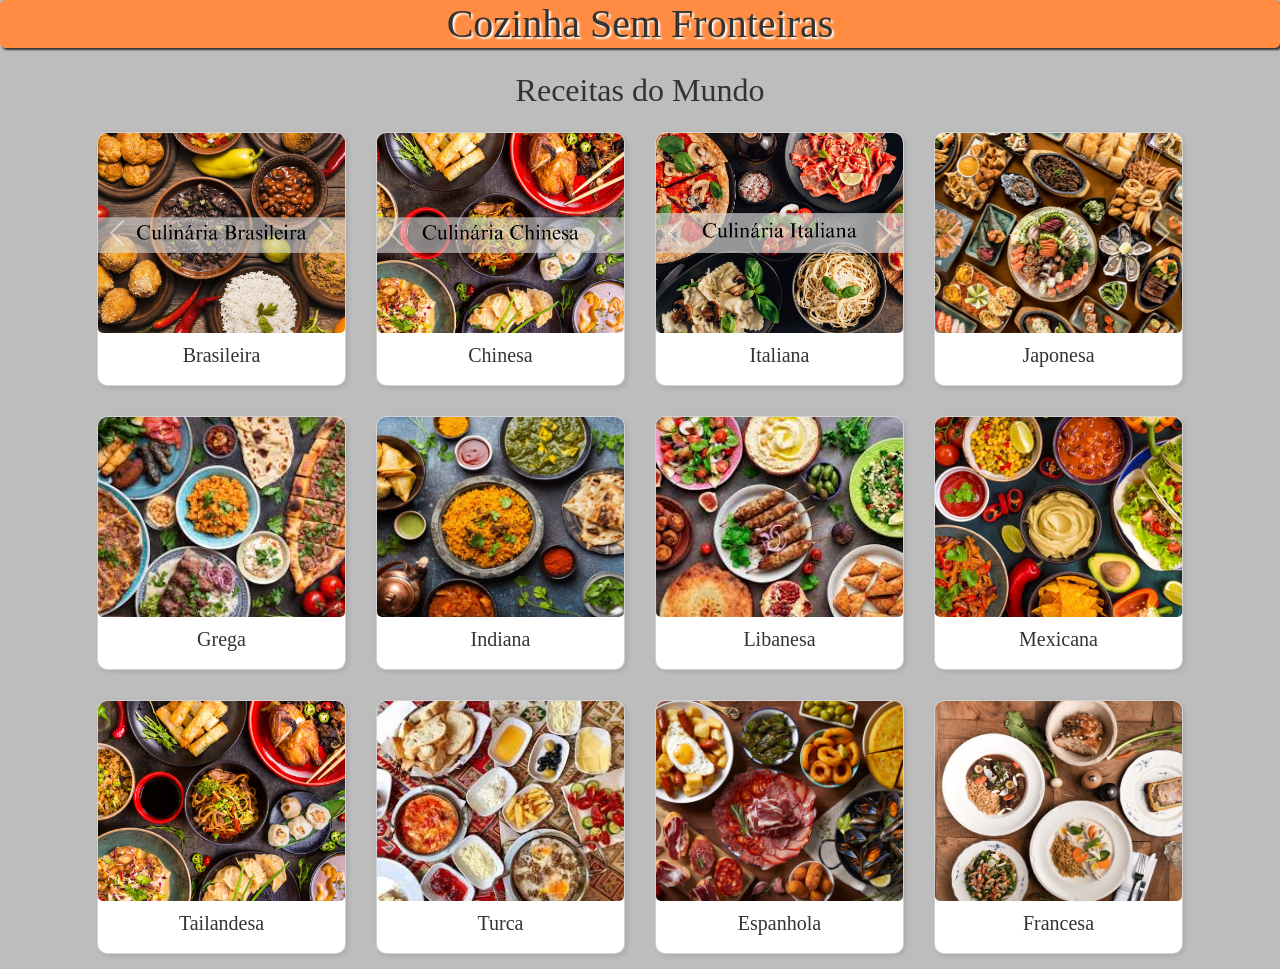
<file: index.html>
<!DOCTYPE html>
<html lang="Pt-BR">
<head>
    <meta charset="UTF-8">
    <meta name="viewport" content="width=device-width, initial-scale=1.0">
    <title>Cozinha Sem Fronteiras</title>
    <link href="https://cdn.jsdelivr.net/npm/bootstrap@5.3.3/dist/css/bootstrap.min.css" rel="stylesheet" integrity="sha384-QWTKZyjpPEjISv5WaRU9OFeRpok6YctnYmDr5pNlyT2bRjXh0JMhjY6hW+ALEwIH" crossorigin="anonymous">
    <script src="https://cdn.jsdelivr.net/npm/bootstrap@5.3.3/dist/js/bootstrap.bundle.min.js" integrity="sha384-YvpcrYf0tY3lHB60NNkmXc5s9fDVZLESaAA55NDzOxhy9GkcIdslK1eN7N6jIeHz" crossorigin="anonymous"></script>
    <link rel="stylesheet" href="style.css">   

</head>
<main>
    <header>
        <div class="titulo_principal">
            <h1>Cozinha Sem Fronteiras</h1>
        </div>
        <div class="subtitulo_principal">
            <h2>Receitas do Mundo</h2>
        </div>
    </header>
    <body>
        <div class="container">
            <div class="row">
                <div class="col-md-3">
                    <div class="card">
                        <div id="carouselBrasil" class="carousel slide" data-bs-ride="carousel">
                            <div class="carousel-inner">
                                <div class="carousel-item active">
                                    <a href="receitas/brasileira.html">
                                        <img src="images/c-brasileira.png" class="d-block w-100 card-img" alt="Brasileira">
                                    </a>
                                </div>
                                <div class="carousel-item">
                                    <a href="receitas/receitas_em_si/acaraje.html">
                                        <img src="images/acaraje.jpg" class="d-block w-100 card-img" alt="Acarajé">
                                    </a>
                                </div>
                                <div class="carousel-item">
                                    <a href="receitas/receitas_em_si/baiao.html">
                                        <img src="images/baiao.jpg" class="d-block w-100 card-img" alt="Baião">
                                    </a>
                                </div>
                                <div class="carousel-item">
                                    <a href="receitas/receitas_em_si/carreteiro.html">
                                        <img src="images/carreteiro.jpg" class="d-block w-100 card-img" alt="Carreteiro">
                                    </a>
                                </div>
                                <div class="carousel-item">
                                    <a href="receitas/receitas_em_si/moqueca.html">
                                        <img src="images/moqueca.jpg" class="d-block w-100 card-img" alt="Moqueca">
                                    </a>
                                </div>
                                <div class="carousel-item">
                                    <a href="receitas/receitas_em_si/tacaca.html">
                                        <img src="images/tacaca.jpg" class="d-block w-100 card-img" alt="Tacaca">
                                    </a>
                                </div>
                            </div>
                            <button class="carousel-control-prev" type="button" data-bs-target="#carouselBrasil" data-bs-slide="prev">
                                <span class="carousel-control-prev-icon" aria-hidden="true"></span>
                                <span class="visually-hidden">Previous</span>
                            </button>
                            <button class="carousel-control-next" type="button" data-bs-target="#carouselBrasil" data-bs-slide="next">
                                <span class="carousel-control-next-icon" aria-hidden="true"></span>
                                <span class="visually-hidden">Next</span>
                            </button>
                        </div>
                        <div class="card-body">
                            <h5 class="card-title">Brasileira</h5>
                        </div>
                    </div>
                <script>
                    document.addEventListener('DOMContentLoaded', function() {
                        const carouselBrasil = document.getElementById('carouselBrasil');
                        const cardTitle = carouselBrasil.closest('.card').querySelector('.card-title');

                        carouselBrasil.addEventListener('slide.bs.carousel', function(event) {
                            const activeItem = event.relatedTarget;
                            const imgAlt = activeItem.querySelector('img').alt;
                            cardTitle.textContent = imgAlt;
                        });
                    });
                </script>
            </div>
                <div class="col-md-3">
                    <div class="card">
                        <div id="carouselChina" class="carousel slide" data-bs-ride="carousel">
                            <div class="carousel-inner">
                                <div class="carousel-item active">
                                    <a href="receitas/chinesa.html">
                                        <img src="images/c-chinesa.png" class="d-block w-100 card-img" alt="Chinesa">
                                    </a>
                                </div>
                                <div class="carousel-item">
                                    <a href="receitas/receitas_em_si/dumplings.html">
                                        <img src="images/Dumplings.jpeg" class="d-block w-100 card-img" alt="Dumplings">
                                    </a>
                                </div>
                                <div class="carousel-item">
                                    <a href="receitas/receitas_em_si/peking-duck.html">
                                        <img src="images/PatoDePequim.jpeg" class="d-block w-100 card-img" alt="Pato de Pequim">
                                    </a>
                                </div>
                                <div class="carousel-item">
                                    <a href="receitas/receitas_em_si/kung-pao-chicken.html">
                                        <img src="images/FrangoKungPao.jpeg" class="d-block w-100 card-img" alt="Frango Kung Pao">
                                    </a>
                                </div>
                                <div class="carousel-item">
                                    <a href="receitas/receitas_em_si/sweet-and-sour-pork.html">
                                        <img src="images/PorcoAgridoce.jpeg" class="d-block w-100 card-img" alt="Porco Agridoce">
                                    </a>
                                </div>
                                <div class="carousel-item">
                                    <a href="receitas/receitas_em_si/mapo-tofu.html">
                                        <img src="images/MapoTofu.jpg" class="d-block w-100 card-img" alt="Mapo Tofu">
                                    </a>
                                </div>
                            </div>
                            <button class="carousel-control-prev" type="button" data-bs-target="#carouselChina" data-bs-slide="prev">
                                <span class="carousel-control-prev-icon" aria-hidden="true"></span>
                                <span class="visually-hidden">Previous</span>
                            </button>
                            <button class="carousel-control-next" type="button" data-bs-target="#carouselChina" data-bs-slide="next">
                                <span class="carousel-control-next-icon" aria-hidden="true"></span>
                                <span class="visually-hidden">Next</span>
                            </button>
                        </div>
                        <div class="card-body">
                            <h5 class="card-title">Chinesa</h5>
                        </div>
                    </div>
                    <script>
                        document.addEventListener('DOMContentLoaded', function() {
                            const carouselChina = document.getElementById('carouselChina');
                            const cardTitle = carouselChina.closest('.card').querySelector('.card-title');

                            carouselChina.addEventListener('slide.bs.carousel', function(event) {
                                const activeItem = event.relatedTarget;
                                const imgAlt = activeItem.querySelector('img').alt;
                                cardTitle.textContent = imgAlt;
                            });
                        });
                    </script>
                </div>
                <div class="col-md-3">
                    <div class="card">
                        <div id="carouselItalia" class="carousel slide" data-bs-ride="carousel">
                            <div class="carousel-inner">
                                <div class="carousel-item active">
                                    <a href="receitas/brasileira.html">
                                        <img src="images/c-italiana.png" class="d-block w-100 card-img" alt="Italiana">
                                    </a>
                                </div>
                                <div class="carousel-item">
                                    <a href="receitas/receitas_em_si/tiramisu.html">
                                        <img src="images/tiramisu.jpg" class="d-block w-100 card-img" alt="Tiramisu">
                                    </a>
                                </div>
                                <div class="carousel-item">
                                    <a href="receitas/receitas_em_si/spaghetti-alla-carbonara.html">
                                        <img src="images/spaghetti-alla-carbonara.jpg" class="d-block w-100 card-img" alt="Espaguete à Carbonara">
                                    </a>
                                </div>
                                <div class="carousel-item">
                                    <a href="receitas/receitas_em_si/pizza-margherita.html">
                                        <img src="images/pizza-margherita.jpg" class="d-block w-100 card-img" alt="Pizza Marguerita">
                                    </a>
                                </div>
                                <div class="carousel-item">
                                    <a href="receitas/receitas_em_si/lasagna-alla-bolognese.html">
                                        <img src="images/lasagna-alla-bolognese.jpg" class="d-block w-100 card-img" alt="Lasanha Milanesa">
                                    </a>
                                </div>
                                <div class="carousel-item">
                                    <a href="receitas/receitas_em_si/risotto-alla-milanese.html">
                                        <img src="images/risotto-alla-milanese.jpg" class="d-block w-100 card-img" alt="Risoto à Milanesa">
                                    </a>
                                </div>
                            </div>
                            <button class="carousel-control-prev" type="button" data-bs-target="#carouselItalia" data-bs-slide="prev">
                                <span class="carousel-control-prev-icon" aria-hidden="true"></span>
                                <span class="visually-hidden">Previous</span>
                            </button>
                            <button class="carousel-control-next" type="button" data-bs-target="#carouselItalia" data-bs-slide="next">
                                <span class="carousel-control-next-icon" aria-hidden="true"></span>
                                <span class="visually-hidden">Next</span>
                            </button>
                        </div>
                        <div class="card-body">
                            <h5 class="card-title">Italiana</h5>
                        </div>
                    </div>
                    <script>
                        document.addEventListener('DOMContentLoaded', function() {
                            const carouselBrasil = document.getElementById('carouselItalia');
                            const cardTitle = carouselBrasil.closest('.card').querySelector('.card-title');
    
                            carouselBrasil.addEventListener('slide.bs.carousel', function(event) {
                                const activeItem = event.relatedTarget;
                                const imgAlt = activeItem.querySelector('img').alt;
                                cardTitle.textContent = imgAlt;
                            });
                        });
                    </script>
                </div>
                <div class="col-md-3">
                    <div class="card">
                        <div id="carouselJapao" class="carousel slide" data-bs-ride="carousel">
                            <div class="carousel-inner">
                                <div class="carousel-item active">
                                    <a href="receitas/japonesa.html">
                                        <img src="images/c-japonesa.jpg" class="d-block w-100 card-img" alt="Japonesa">
                                    </a>
                                </div>
                                <div class="carousel-item">
                                    <a href="receitas/receitas_em_si/takoyaki.html">
                                        <img src="images/Takoyaki.jpeg" class="d-block w-100 card-img" alt="Takoyaki">
                                    </a>
                                </div>
                                <div class="carousel-item">
                                    <a href="receitas/receitas_em_si/okonomiyaki.html">
                                        <img src="images/Okonomiyaki.jpg" class="d-block w-100 card-img" alt="Okonomiyaki">
                                    </a>
                                </div>
                                <div class="carousel-item">
                                    <a href="receitas/receitas_em_si/tonkatsu.html">
                                        <img src="images/Tonkatsu.jpg" class="d-block w-100 card-img" alt="Tonkatsu">
                                    </a>
                                </div>
                                <div class="carousel-item">
                                    <a href="receitas/receitas_em_si/gyoza.html">
                                        <img src="images/Gyoza.jpeg" class="d-block w-100 card-img" alt="Gyoza">
                                    </a>
                                </div>
                                <div class="carousel-item">
                                    <a href="receitas/receitas_em_si/unagi.html">
                                        <img src="images/Unagi.jpg" class="d-block w-100 card-img" alt="Unagi">
                                    </a>
                                </div>
                            </div>
                            <button class="carousel-control-prev" type="button" data-bs-target="#carouselJapao" data-bs-slide="prev">
                                <span class="carousel-control-prev-icon" aria-hidden="true"></span>
                                <span class="visually-hidden">Previous</span>
                            </button>
                            <button class="carousel-control-next" type="button" data-bs-target="#carouselJapao" data-bs-slide="next">
                                <span class="carousel-control-next-icon" aria-hidden="true"></span>
                                <span class="visually-hidden">Next</span>
                            </button>
                        </div>
                        <div class="card-body">
                            <h5 class="card-title">Japonesa</h5>
                        </div>
                    </div>
                    <script>
                        document.addEventListener('DOMContentLoaded', function() {
                            const carouselJapao = document.getElementById('carouselJapao');
                            const cardTitle = carouselJapao.closest('.card').querySelector('.card-title');

                            carouselJapao.addEventListener('slide.bs.carousel', function(event) {
                                const activeItem = event.relatedTarget;
                                const imgAlt = activeItem.querySelector('img').alt;
                                cardTitle.textContent = imgAlt;
                            });
                        });
                    </script>
                </div>
                <div class="col-md-3">
                    <div class="card">
                        <img src="images/c-grecia.jpeg" class="card-img-top card-img" alt="...">
                        <div class="card-body">
                            <h5 class="card-title">Grega</h5>
                        </div>
                    </div>
                </div>
                <div class="col-md-3">
                    <div class="card">
                        <img src="images/c-india.jpeg" class="card-img-top card-img" alt="...">
                        <div class="card-body">
                            <h5 class="card-title">Indiana</h5>
                        </div>
                    </div>
                </div>
                <div class="col-md-3">
                    <div class="card">
                        <img src="images/c-libano.jpeg" class="card-img-top card-img" alt="...">
                        <div class="card-body">
                            <h5 class="card-title">Libanesa</h5>
                        </div>
                    </div>
                </div>
                <div class="col-md-3">
                    <div class="card">
                        <img src="images/c-mexico.jpg" class="card-img-top card-img" alt="...">
                        <div class="card-body">
                            <h5 class="card-title">Mexicana</h5>
                        </div>
                    </div>
                </div>
                <div class="col-md-3">
                    <div class="card">
                        <img src="images/c-tailandia.jpg" class="card-img-top card-img" alt="...">
                        <div class="card-body">
                            <h5 class="card-title">Tailandesa</h5>
                        </div>
                    </div>
                </div>
                <div class="col-md-3">
                    <div class="card">
                        <img src="images/c-turquia.jpeg" class="card-img-top card-img" alt="...">
                        <div class="card-body">
                            <h5 class="card-title">Turca</h5>
                        </div>
                    </div>
                </div>
                <div class="col-md-3">
                    <div class="card">
                        <img src="images/c-espanha.jpg" class="card-img-top card-img" alt="...">
                        <div class="card-body">
                            <h5 class="card-title">Espanhola</h5>
                        </div>
                    </div>
                </div>
                <div class="col-md-3">
                    <div class="card">
                        <img src="images/c-franca.jpg" class="card-img-top card-img" alt="...">
                        <div class="card-body">
                            <h5 class="card-title">Francesa</h5>
                        </div>
                    </div>
                </div>
            </div>
        </div>
        <script src="scripts.js"></script>
    </body>
</main>
</html>
</file>
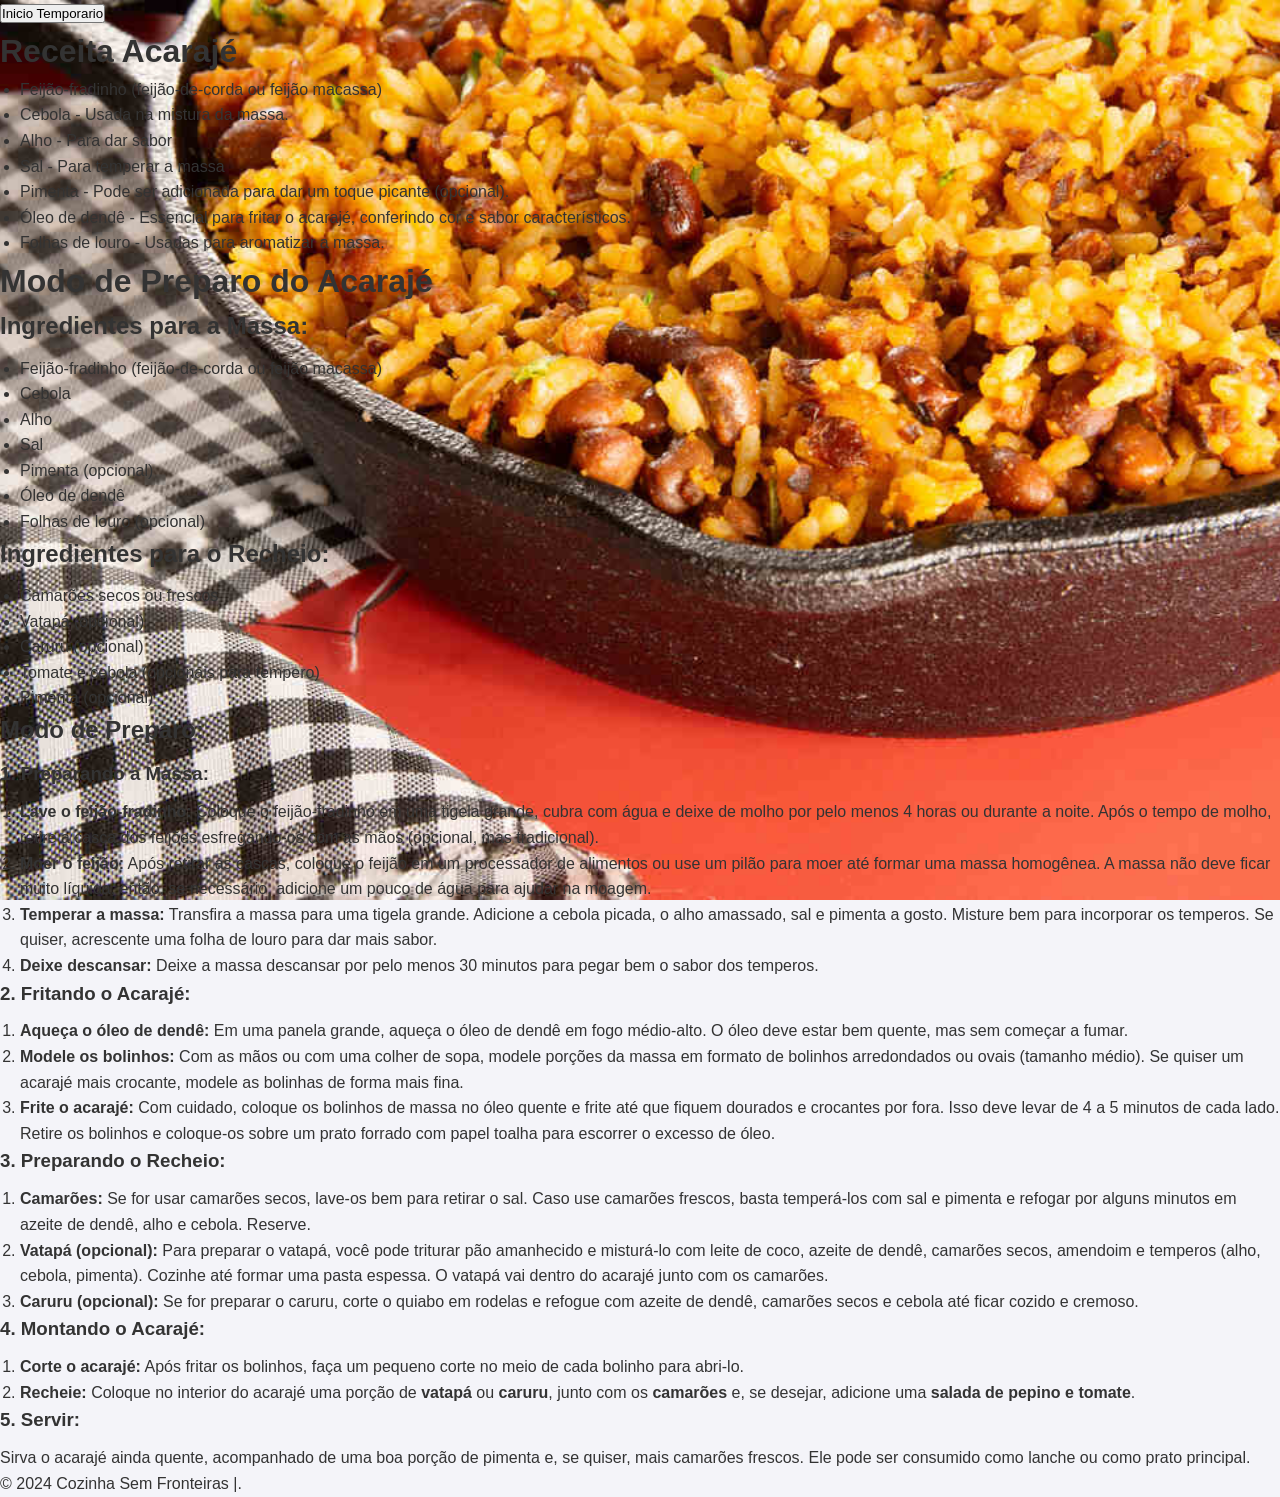
<file: receitas/receitas_em_si/acaraje.html>
<!DOCTYPE html>
<html lang="pt_BR">
<head>
    <meta charset="UTF-8">
    <meta name="viewport" content="width=device-width, initial-scale=1.0">
    <link rel="stylesheet" href="style2.css">
    <title>Receita Acarajé</title>
</head>
<body>
    <a href="/projeto-final-front-end/index.html">
    <button>Inicio Temporario</button></a>
    <h1>Receita Acarajé</h1>
    <ul>
        <li>Feijão-fradinho (feijão-de-corda ou feijão macassa)</li>
        <li>Cebola - Usada na mistura da massa.</li>
        <li>Alho - Para dar sabor</li>
        <li>Sal - Para temperar a massa</li>
        <li>Pimenta - Pode ser adicionada para dar um toque picante (opcional).</li>
        <li>Óleo de dendê - Essencial para fritar o acarajé, conferindo cor e sabor característicos.</li>
        <li>Folhas de louro - Usadas para aromatizar a massa.</li>
    </ul>
    <h1>Modo de Preparo do Acarajé</h1>

    <h2>Ingredientes para a Massa:</h2>
    <ul>
        <li>Feijão-fradinho (feijão-de-corda ou feijão macassa)</li>
        <li>Cebola</li>
        <li>Alho</li>
        <li>Sal</li>
        <li>Pimenta (opcional)</li>
        <li>Óleo de dendê</li>
        <li>Folhas de louro (opcional)</li>
    </ul>

    <h2>Ingredientes para o Recheio:</h2>
    <ul>
        <li>Camarões secos ou frescos</li>
        <li>Vatapá (opcional)</li>
        <li>Caruru (opcional)</li>
        <li>Tomate e cebola (opcionais para tempero)</li>
        <li>Pimenta (opcional)</li>
    </ul>

    <h2>Modo de Preparo:</h2>

    <h3>1. Preparando a Massa:</h3>
    <ol>
        <li><strong>Lave o feijão-fradinho:</strong> Coloque o feijão-fradinho em uma tigela grande, cubra com água e deixe de molho por pelo menos 4 horas ou durante a noite. Após o tempo de molho, retire a casca dos feijões esfregando-os com as mãos (opcional, mas tradicional).</li>
        <li><strong>Moer o feijão:</strong> Após retirar as cascas, coloque o feijão em um processador de alimentos ou use um pilão para moer até formar uma massa homogênea. A massa não deve ficar muito líquida, então, se necessário, adicione um pouco de água para ajudar na moagem.</li>
        <li><strong>Temperar a massa:</strong> Transfira a massa para uma tigela grande. Adicione a cebola picada, o alho amassado, sal e pimenta a gosto. Misture bem para incorporar os temperos. Se quiser, acrescente uma folha de louro para dar mais sabor.</li>
        <li><strong>Deixe descansar:</strong> Deixe a massa descansar por pelo menos 30 minutos para pegar bem o sabor dos temperos.</li>
    </ol>

    <h3>2. Fritando o Acarajé:</h3>
    <ol>
        <li><strong>Aqueça o óleo de dendê:</strong> Em uma panela grande, aqueça o óleo de dendê em fogo médio-alto. O óleo deve estar bem quente, mas sem começar a fumar.</li>
        <li><strong>Modele os bolinhos:</strong> Com as mãos ou com uma colher de sopa, modele porções da massa em formato de bolinhos arredondados ou ovais (tamanho médio). Se quiser um acarajé mais crocante, modele as bolinhas de forma mais fina.</li>
        <li><strong>Frite o acarajé:</strong> Com cuidado, coloque os bolinhos de massa no óleo quente e frite até que fiquem dourados e crocantes por fora. Isso deve levar de 4 a 5 minutos de cada lado. Retire os bolinhos e coloque-os sobre um prato forrado com papel toalha para escorrer o excesso de óleo.</li>
    </ol>

    <h3>3. Preparando o Recheio:</h3>
    <ol>
        <li><strong>Camarões:</strong> Se for usar camarões secos, lave-os bem para retirar o sal. Caso use camarões frescos, basta temperá-los com sal e pimenta e refogar por alguns minutos em azeite de dendê, alho e cebola. Reserve.</li>
        <li><strong>Vatapá (opcional):</strong> Para preparar o vatapá, você pode triturar pão amanhecido e misturá-lo com leite de coco, azeite de dendê, camarões secos, amendoim e temperos (alho, cebola, pimenta). Cozinhe até formar uma pasta espessa. O vatapá vai dentro do acarajé junto com os camarões.</li>
        <li><strong>Caruru (opcional):</strong> Se for preparar o caruru, corte o quiabo em rodelas e refogue com azeite de dendê, camarões secos e cebola até ficar cozido e cremoso.</li>
    </ol>

    <h3>4. Montando o Acarajé:</h3>
    <ol>
        <li><strong>Corte o acarajé:</strong> Após fritar os bolinhos, faça um pequeno corte no meio de cada bolinho para abri-lo.</li>
        <li><strong>Recheie:</strong> Coloque no interior do acarajé uma porção de <strong>vatapá</strong> ou <strong>caruru</strong>, junto com os <strong>camarões</strong> e, se desejar, adicione uma <strong>salada de pepino e tomate</strong>.</li>
    </ol>

    <h3>5. Servir:</h3>
    <p>Sirva o acarajé ainda quente, acompanhado de uma boa porção de pimenta e, se quiser, mais camarões frescos. Ele pode ser consumido como lanche ou como prato principal.</p>

    <footer>
        <p>&copy; 2024 Cozinha Sem Fronteiras |.</p>
    </footer>
</body>
</html>
</file>
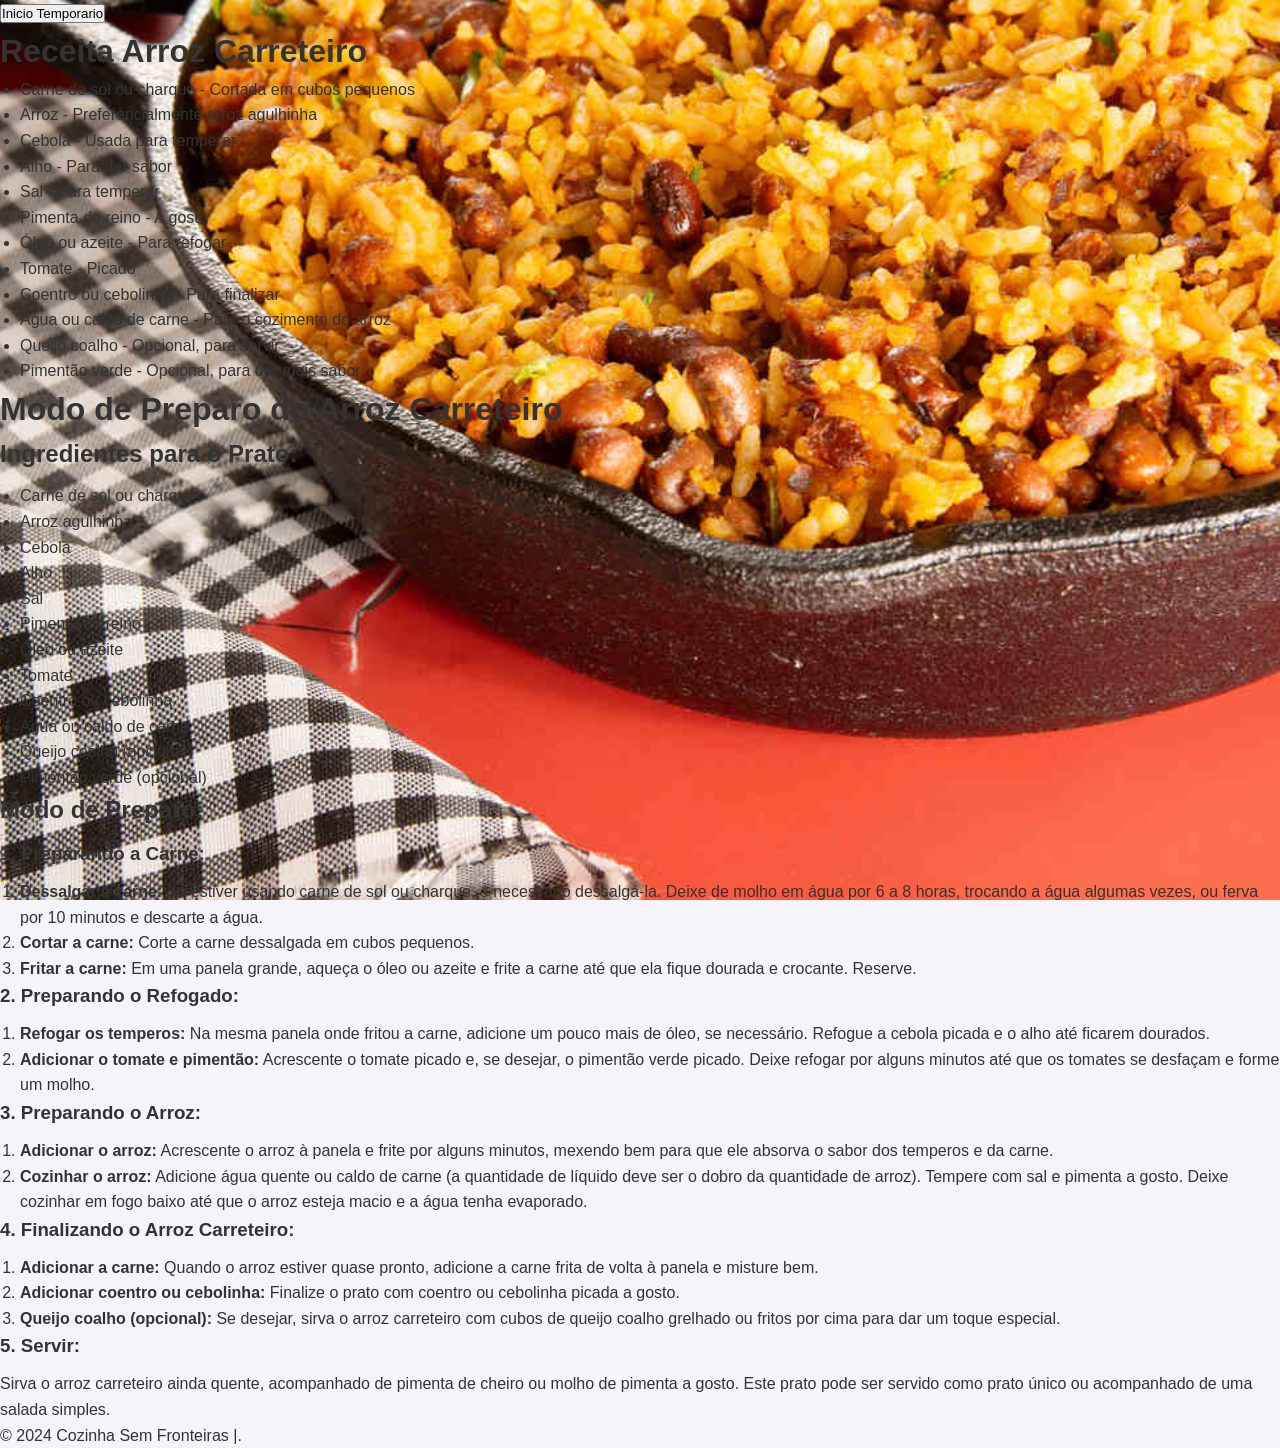
<file: receitas/receitas_em_si/carreteiro.html>
<!DOCTYPE html>
<html lang="pt_BR">
<head>
    <meta charset="UTF-8">
    <meta name="viewport" content="width=device-width, initial-scale=1.0">
    <link rel="stylesheet" href="style2.css">
    <title>Receita Arroz Carreteiro</title>
</head>
<body>
    <a href="/projeto-final-front-end/index.html">
        <button>Inicio Temporario</button></a>
    <h1>Receita Arroz Carreteiro</h1>
<ul>
    <li>Carne de sol ou charque - Cortada em cubos pequenos</li>
    <li>Arroz - Preferencialmente arroz agulhinha</li>
    <li>Cebola - Usada para temperar</li>
    <li>Alho - Para dar sabor</li>
    <li>Sal - Para temperar</li>
    <li>Pimenta do reino - A gosto</li>
    <li>Óleo ou azeite - Para refogar</li>
    <li>Tomate - Picado</li>
    <li>Coentro ou cebolinha - Para finalizar</li>
    <li>Água ou caldo de carne - Para o cozimento do arroz</li>
    <li>Queijo coalho - Opcional, para servir</li>
    <li>Pimentão verde - Opcional, para dar mais sabor</li>
</ul>

<h1>Modo de Preparo do Arroz Carreteiro</h1>

<h2>Ingredientes para o Prato:</h2>
<ul>
    <li>Carne de sol ou charque</li>
    <li>Arroz agulhinha</li>
    <li>Cebola</li>
    <li>Alho</li>
    <li>Sal</li>
    <li>Pimenta do reino</li>
    <li>Óleo ou azeite</li>
    <li>Tomate</li>
    <li>Coentro ou cebolinha</li>
    <li>Água ou caldo de carne</li>
    <li>Queijo coalho (opcional)</li>
    <li>Pimentão verde (opcional)</li>
</ul>

<h2>Modo de Preparo:</h2>

<h3>1. Preparando a Carne:</h3>
<ol>
    <li><strong>Dessalgar a carne:</strong> Se estiver usando carne de sol ou charque, é necessário dessalgá-la. Deixe de molho em água por 6 a 8 horas, trocando a água algumas vezes, ou ferva por 10 minutos e descarte a água.</li>
    <li><strong>Cortar a carne:</strong> Corte a carne dessalgada em cubos pequenos.</li>
    <li><strong>Fritar a carne:</strong> Em uma panela grande, aqueça o óleo ou azeite e frite a carne até que ela fique dourada e crocante. Reserve.</li>
</ol>

<h3>2. Preparando o Refogado:</h3>
<ol>
    <li><strong>Refogar os temperos:</strong> Na mesma panela onde fritou a carne, adicione um pouco mais de óleo, se necessário. Refogue a cebola picada e o alho até ficarem dourados.</li>
    <li><strong>Adicionar o tomate e pimentão:</strong> Acrescente o tomate picado e, se desejar, o pimentão verde picado. Deixe refogar por alguns minutos até que os tomates se desfaçam e forme um molho.</li>
</ol>

<h3>3. Preparando o Arroz:</h3>
<ol>
    <li><strong>Adicionar o arroz:</strong> Acrescente o arroz à panela e frite por alguns minutos, mexendo bem para que ele absorva o sabor dos temperos e da carne.</li>
    <li><strong>Cozinhar o arroz:</strong> Adicione água quente ou caldo de carne (a quantidade de líquido deve ser o dobro da quantidade de arroz). Tempere com sal e pimenta a gosto. Deixe cozinhar em fogo baixo até que o arroz esteja macio e a água tenha evaporado.</li>
</ol>

<h3>4. Finalizando o Arroz Carreteiro:</h3>
<ol>
    <li><strong>Adicionar a carne:</strong> Quando o arroz estiver quase pronto, adicione a carne frita de volta à panela e misture bem.</li>
    <li><strong>Adicionar coentro ou cebolinha:</strong> Finalize o prato com coentro ou cebolinha picada a gosto.</li>
    <li><strong>Queijo coalho (opcional):</strong> Se desejar, sirva o arroz carreteiro com cubos de queijo coalho grelhado ou fritos por cima para dar um toque especial.</li>
</ol>

<h3>5. Servir:</h3>
<p>Sirva o arroz carreteiro ainda quente, acompanhado de pimenta de cheiro ou molho de pimenta a gosto. Este prato pode ser servido como prato único ou acompanhado de uma salada simples.</p>

<footer>
    <p>&copy; 2024 Cozinha Sem Fronteiras |.</p>
</footer>

</body>
</html>
</file>
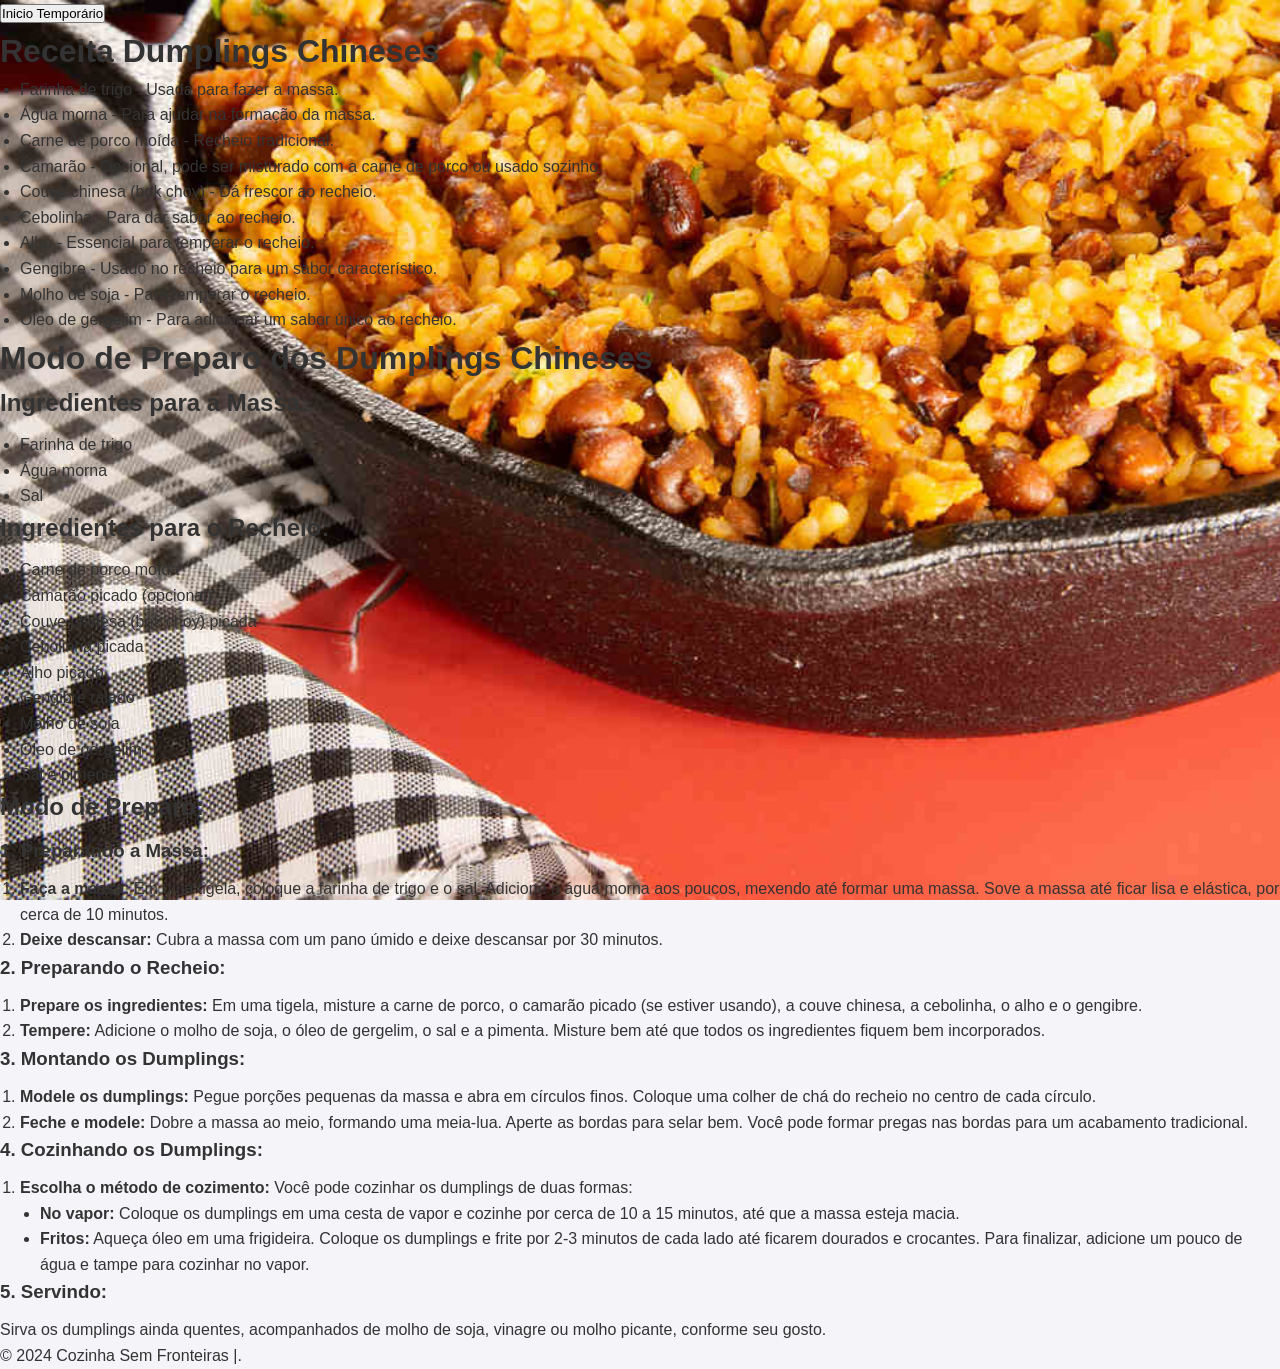
<file: receitas/receitas_em_si/dumplings.html>
<!DOCTYPE html>
<html lang="pt_BR">
<head>
    <meta charset="UTF-8">
    <meta name="viewport" content="width=device-width, initial-scale=1.0">
    <title>Receita de Dumplings</title>
    <link rel="stylesheet" href="style2.css">
</head>
<body>
    <a href="/projeto-final-front-end/index.html">
        <button>Inicio Temporário</button>
    </a>
    <h1>Receita Dumplings Chineses</h1>
    <ul>
        <li>Farinha de trigo - Usada para fazer a massa.</li>
        <li>Água morna - Para ajudar na formação da massa.</li>
        <li>Carne de porco moída - Recheio tradicional.</li>
        <li>Camarão - Opcional, pode ser misturado com a carne de porco ou usado sozinho.</li>
        <li>Couve chinesa (bok choy) - Dá frescor ao recheio.</li>
        <li>Cebolinha - Para dar sabor ao recheio.</li>
        <li>Alho - Essencial para temperar o recheio.</li>
        <li>Gengibre - Usado no recheio para um sabor característico.</li>
        <li>Molho de soja - Para temperar o recheio.</li>
        <li>Óleo de gergelim - Para adicionar um sabor único ao recheio.</li>
    </ul>
    
    <h1>Modo de Preparo dos Dumplings Chineses</h1>
    
    <h2>Ingredientes para a Massa:</h2>
    <ul>
        <li>Farinha de trigo</li>
        <li>Água morna</li>
        <li>Sal</li>
    </ul>
    
    <h2>Ingredientes para o Recheio:</h2>
    <ul>
        <li>Carne de porco moída</li>
        <li>Camarão picado (opcional)</li>
        <li>Couve chinesa (bok choy) picada</li>
        <li>Cebolinha picada</li>
        <li>Alho picado</li>
        <li>Gengibre ralado</li>
        <li>Molho de soja</li>
        <li>Óleo de gergelim</li>
        <li>Sal e pimenta</li>
    </ul>
    
    <h2>Modo de Preparo:</h2>
    
    <h3>1. Preparando a Massa:</h3>
    <ol>
        <li><strong>Faça a massa:</strong> Em uma tigela, coloque a farinha de trigo e o sal. Adicione a água morna aos poucos, mexendo até formar uma massa. Sove a massa até ficar lisa e elástica, por cerca de 10 minutos.</li>
        <li><strong>Deixe descansar:</strong> Cubra a massa com um pano úmido e deixe descansar por 30 minutos.</li>
    </ol>
    
    <h3>2. Preparando o Recheio:</h3>
    <ol>
        <li><strong>Prepare os ingredientes:</strong> Em uma tigela, misture a carne de porco, o camarão picado (se estiver usando), a couve chinesa, a cebolinha, o alho e o gengibre.</li>
        <li><strong>Tempere:</strong> Adicione o molho de soja, o óleo de gergelim, o sal e a pimenta. Misture bem até que todos os ingredientes fiquem bem incorporados.</li>
    </ol>
    
    <h3>3. Montando os Dumplings:</h3>
    <ol>
        <li><strong>Modele os dumplings:</strong> Pegue porções pequenas da massa e abra em círculos finos. Coloque uma colher de chá do recheio no centro de cada círculo.</li>
        <li><strong>Feche e modele:</strong> Dobre a massa ao meio, formando uma meia-lua. Aperte as bordas para selar bem. Você pode formar pregas nas bordas para um acabamento tradicional.</li>
    </ol>
    
    <h3>4. Cozinhando os Dumplings:</h3>
    <ol>
        <li><strong>Escolha o método de cozimento:</strong> Você pode cozinhar os dumplings de duas formas:</li>
        <ul>
            <li><strong>No vapor:</strong> Coloque os dumplings em uma cesta de vapor e cozinhe por cerca de 10 a 15 minutos, até que a massa esteja macia.</li>
            <li><strong>Fritos:</strong> Aqueça óleo em uma frigideira. Coloque os dumplings e frite por 2-3 minutos de cada lado até ficarem dourados e crocantes. Para finalizar, adicione um pouco de água e tampe para cozinhar no vapor.</li>
        </ul>
    </ol>
    
    <h3>5. Servindo:</h3>
    <p>Sirva os dumplings ainda quentes, acompanhados de molho de soja, vinagre ou molho picante, conforme seu gosto.</p>
    
    <footer>
        <p>&copy; 2024 Cozinha Sem Fronteiras |.</p>
    </footer>
    
</body>
</html>
</file>
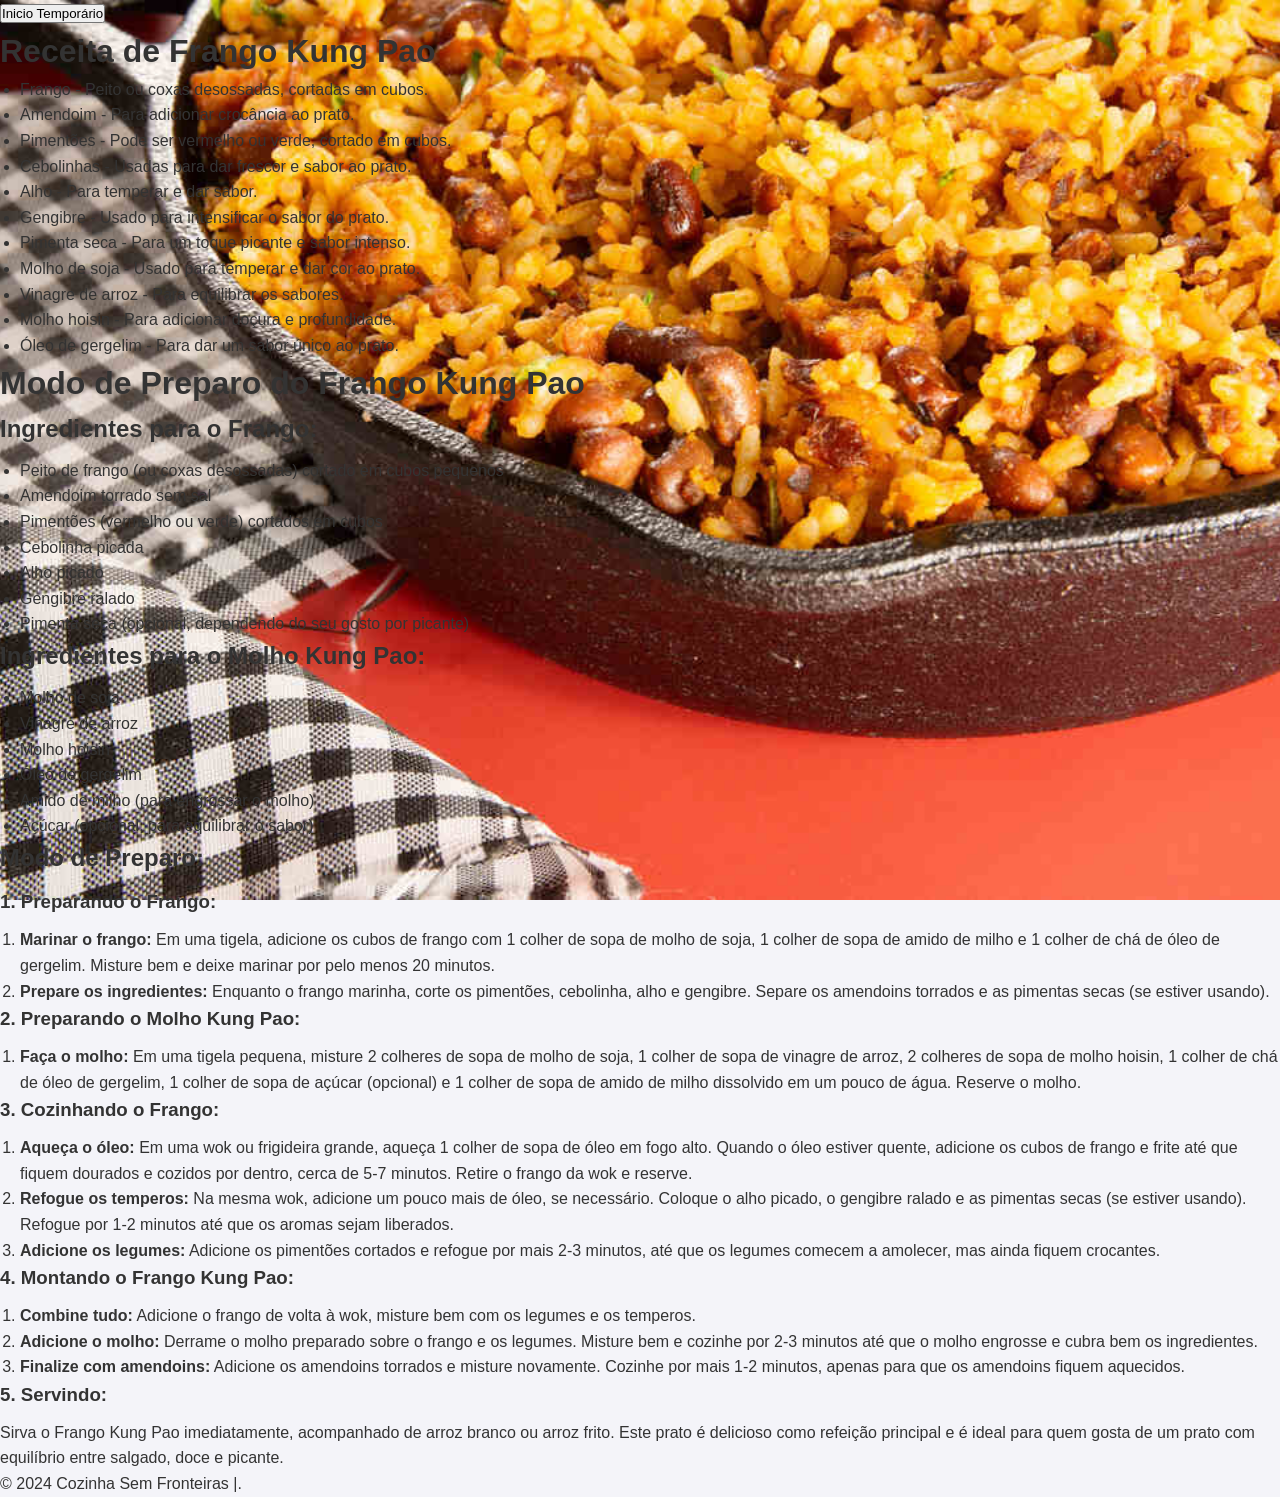
<file: receitas/receitas_em_si/frangokungpao.html>
<!DOCTYPE html>
<html lang="pt_BR">
<head>
    <meta charset="UTF-8">
    <meta name="viewport" content="width=device-width, initial-scale=1.0">
    <title>Receita de Frango Kung Pao</title>
    <link rel="stylesheet" href="style2.css">
</head>
<body>
    <a href="/projeto-final-front-end/index.html">
        <button>Inicio Temporário</button>
    </a>
    <h1>Receita de Frango Kung Pao</h1>
    <ul>
        <li>Frango - Peito ou coxas desossadas, cortadas em cubos.</li>
        <li>Amendoim - Para adicionar crocância ao prato.</li>
        <li>Pimentões - Pode ser vermelho ou verde, cortado em cubos.</li>
        <li>Cebolinhas - Usadas para dar frescor e sabor ao prato.</li>
        <li>Alho - Para temperar e dar sabor.</li>
        <li>Gengibre - Usado para intensificar o sabor do prato.</li>
        <li>Pimenta seca - Para um toque picante e sabor intenso.</li>
        <li>Molho de soja - Usado para temperar e dar cor ao prato.</li>
        <li>Vinagre de arroz - Para equilibrar os sabores.</li>
        <li>Molho hoisin - Para adicionar doçura e profundidade.</li>
        <li>Óleo de gergelim - Para dar um sabor único ao prato.</li>
    </ul>
    
    <h1>Modo de Preparo do Frango Kung Pao</h1>
    
    <h2>Ingredientes para o Frango:</h2>
    <ul>
        <li>Peito de frango (ou coxas desossadas) cortado em cubos pequenos</li>
        <li>Amendoim torrado sem sal</li>
        <li>Pimentões (vermelho ou verde) cortados em cubos</li>
        <li>Cebolinha picada</li>
        <li>Alho picado</li>
        <li>Gengibre ralado</li>
        <li>Pimenta seca (opcional, dependendo do seu gosto por picante)</li>
    </ul>
    
    <h2>Ingredientes para o Molho Kung Pao:</h2>
    <ul>
        <li>Molho de soja</li>
        <li>Vinagre de arroz</li>
        <li>Molho hoisin</li>
        <li>Óleo de gergelim</li>
        <li>Amido de milho (para engrossar o molho)</li>
        <li>Açúcar (opcional, para equilibrar o sabor)</li>
    </ul>
    
    <h2>Modo de Preparo:</h2>
    
    <h3>1. Preparando o Frango:</h3>
    <ol>
        <li><strong>Marinar o frango:</strong> Em uma tigela, adicione os cubos de frango com 1 colher de sopa de molho de soja, 1 colher de sopa de amido de milho e 1 colher de chá de óleo de gergelim. Misture bem e deixe marinar por pelo menos 20 minutos.</li>
        <li><strong>Prepare os ingredientes:</strong> Enquanto o frango marinha, corte os pimentões, cebolinha, alho e gengibre. Separe os amendoins torrados e as pimentas secas (se estiver usando).</li>
    </ol>
    
    <h3>2. Preparando o Molho Kung Pao:</h3>
    <ol>
        <li><strong>Faça o molho:</strong> Em uma tigela pequena, misture 2 colheres de sopa de molho de soja, 1 colher de sopa de vinagre de arroz, 2 colheres de sopa de molho hoisin, 1 colher de chá de óleo de gergelim, 1 colher de sopa de açúcar (opcional) e 1 colher de sopa de amido de milho dissolvido em um pouco de água. Reserve o molho.</li>
    </ol>
    
    <h3>3. Cozinhando o Frango:</h3>
    <ol>
        <li><strong>Aqueça o óleo:</strong> Em uma wok ou frigideira grande, aqueça 1 colher de sopa de óleo em fogo alto. Quando o óleo estiver quente, adicione os cubos de frango e frite até que fiquem dourados e cozidos por dentro, cerca de 5-7 minutos. Retire o frango da wok e reserve.</li>
        <li><strong>Refogue os temperos:</strong> Na mesma wok, adicione um pouco mais de óleo, se necessário. Coloque o alho picado, o gengibre ralado e as pimentas secas (se estiver usando). Refogue por 1-2 minutos até que os aromas sejam liberados.</li>
        <li><strong>Adicione os legumes:</strong> Adicione os pimentões cortados e refogue por mais 2-3 minutos, até que os legumes comecem a amolecer, mas ainda fiquem crocantes.</li>
    </ol>
    
    <h3>4. Montando o Frango Kung Pao:</h3>
    <ol>
        <li><strong>Combine tudo:</strong> Adicione o frango de volta à wok, misture bem com os legumes e os temperos.</li>
        <li><strong>Adicione o molho:</strong> Derrame o molho preparado sobre o frango e os legumes. Misture bem e cozinhe por 2-3 minutos até que o molho engrosse e cubra bem os ingredientes.</li>
        <li><strong>Finalize com amendoins:</strong> Adicione os amendoins torrados e misture novamente. Cozinhe por mais 1-2 minutos, apenas para que os amendoins fiquem aquecidos.</li>
    </ol>
    
    <h3>5. Servindo:</h3>
    <p>Sirva o Frango Kung Pao imediatamente, acompanhado de arroz branco ou arroz frito. Este prato é delicioso como refeição principal e é ideal para quem gosta de um prato com equilíbrio entre salgado, doce e picante.</p>
    
    <footer>
        <p>&copy; 2024 Cozinha Sem Fronteiras |.</p>
    </footer>
    
</body>
</html>
</file>
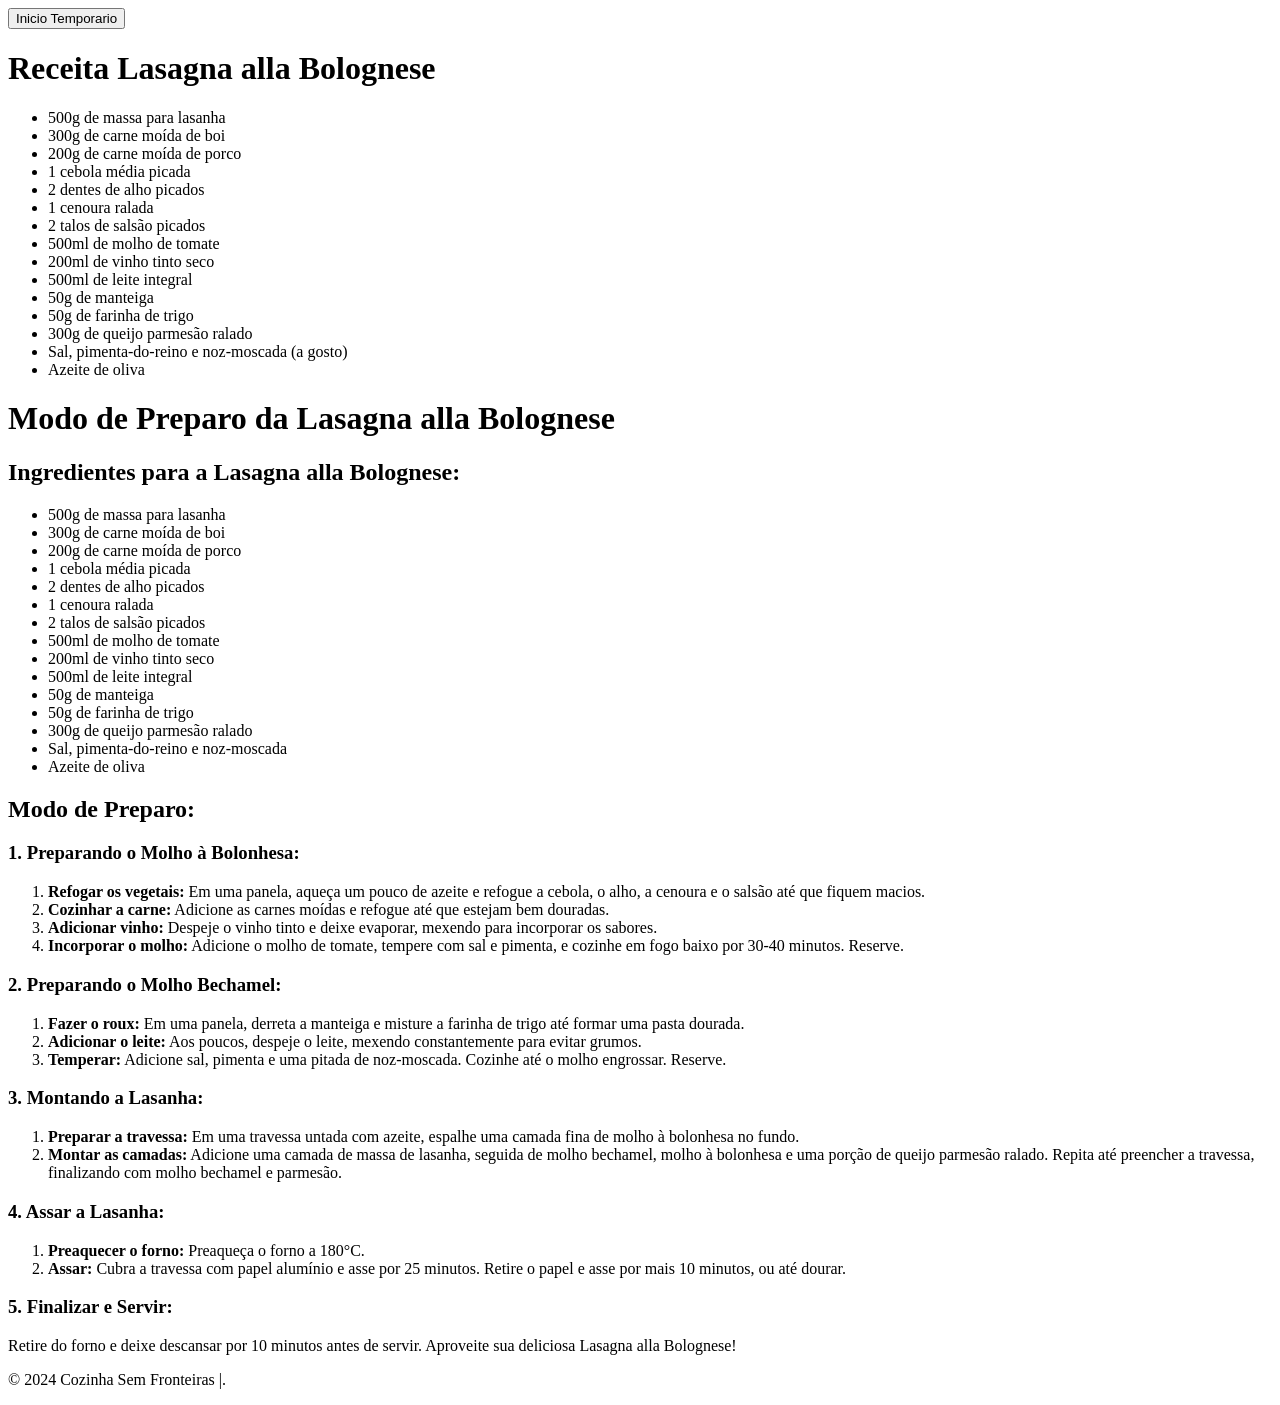
<file: receitas/receitas_em_si/lasagna-alla-bolognese.html>
<!DOCTYPE html>
<html lang="pt_BR">
<head>
    <meta charset="UTF-8">
    <meta name="viewport" content="width=device-width, initial-scale=1.0">
    <title>Receita de Lasagna alla Bolognese</title>
</head>
<body>
    <a href="/projeto-final-front-end/index.html">
        <button>Inicio Temporario</button></a>
    <h1>Receita Lasagna alla Bolognese</h1>
<ul>
    <li>500g de massa para lasanha</li>
    <li>300g de carne moída de boi</li>
    <li>200g de carne moída de porco</li>
    <li>1 cebola média picada</li>
    <li>2 dentes de alho picados</li>
    <li>1 cenoura ralada</li>
    <li>2 talos de salsão picados</li>
    <li>500ml de molho de tomate</li>
    <li>200ml de vinho tinto seco</li>
    <li>500ml de leite integral</li>
    <li>50g de manteiga</li>
    <li>50g de farinha de trigo</li>
    <li>300g de queijo parmesão ralado</li>
    <li>Sal, pimenta-do-reino e noz-moscada (a gosto)</li>
    <li>Azeite de oliva</li>
</ul>

<h1>Modo de Preparo da Lasagna alla Bolognese</h1>

<h2>Ingredientes para a Lasagna alla Bolognese:</h2>
<ul>
    <li>500g de massa para lasanha</li>
    <li>300g de carne moída de boi</li>
    <li>200g de carne moída de porco</li>
    <li>1 cebola média picada</li>
    <li>2 dentes de alho picados</li>
    <li>1 cenoura ralada</li>
    <li>2 talos de salsão picados</li>
    <li>500ml de molho de tomate</li>
    <li>200ml de vinho tinto seco</li>
    <li>500ml de leite integral</li>
    <li>50g de manteiga</li>
    <li>50g de farinha de trigo</li>
    <li>300g de queijo parmesão ralado</li>
    <li>Sal, pimenta-do-reino e noz-moscada</li>
    <li>Azeite de oliva</li>
</ul>

<h2>Modo de Preparo:</h2>

<h3>1. Preparando o Molho à Bolonhesa:</h3>
<ol>
    <li><strong>Refogar os vegetais:</strong> Em uma panela, aqueça um pouco de azeite e refogue a cebola, o alho, a cenoura e o salsão até que fiquem macios.</li>
    <li><strong>Cozinhar a carne:</strong> Adicione as carnes moídas e refogue até que estejam bem douradas.</li>
    <li><strong>Adicionar vinho:</strong> Despeje o vinho tinto e deixe evaporar, mexendo para incorporar os sabores.</li>
    <li><strong>Incorporar o molho:</strong> Adicione o molho de tomate, tempere com sal e pimenta, e cozinhe em fogo baixo por 30-40 minutos. Reserve.</li>
</ol>

<h3>2. Preparando o Molho Bechamel:</h3>
<ol>
    <li><strong>Fazer o roux:</strong> Em uma panela, derreta a manteiga e misture a farinha de trigo até formar uma pasta dourada.</li>
    <li><strong>Adicionar o leite:</strong> Aos poucos, despeje o leite, mexendo constantemente para evitar grumos.</li>
    <li><strong>Temperar:</strong> Adicione sal, pimenta e uma pitada de noz-moscada. Cozinhe até o molho engrossar. Reserve.</li>
</ol>

<h3>3. Montando a Lasanha:</h3>
<ol>
    <li><strong>Preparar a travessa:</strong> Em uma travessa untada com azeite, espalhe uma camada fina de molho à bolonhesa no fundo.</li>
    <li><strong>Montar as camadas:</strong> Adicione uma camada de massa de lasanha, seguida de molho bechamel, molho à bolonhesa e uma porção de queijo parmesão ralado. Repita até preencher a travessa, finalizando com molho bechamel e parmesão.</li>
</ol>

<h3>4. Assar a Lasanha:</h3>
<ol>
    <li><strong>Preaquecer o forno:</strong> Preaqueça o forno a 180°C.</li>
    <li><strong>Assar:</strong> Cubra a travessa com papel alumínio e asse por 25 minutos. Retire o papel e asse por mais 10 minutos, ou até dourar.</li>
</ol>

<h3>5. Finalizar e Servir:</h3>
<p>Retire do forno e deixe descansar por 10 minutos antes de servir. Aproveite sua deliciosa Lasagna alla Bolognese!</p>

<footer>
    <p>&copy; 2024 Cozinha Sem Fronteiras |.</p>
</footer>

</body>
</html>
</file>
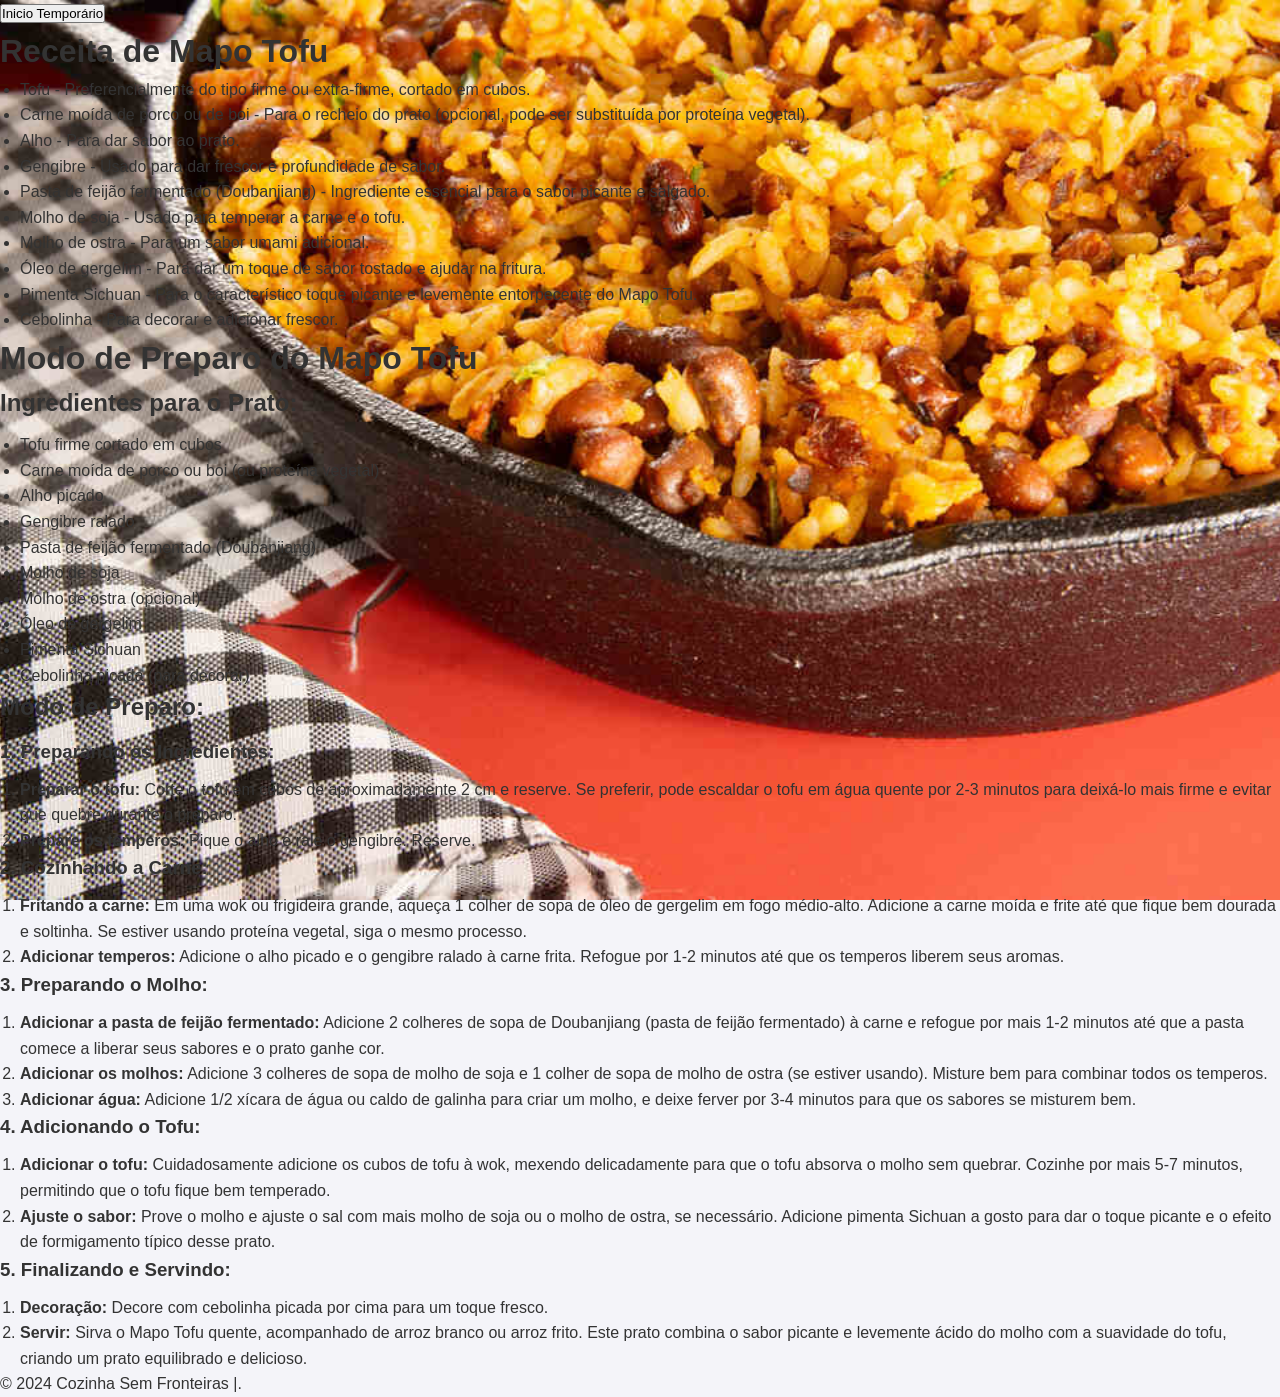
<file: receitas/receitas_em_si/mapotofu.html>
<!DOCTYPE html>
<html lang="pt_BR">
<head>
    <meta charset="UTF-8">
    <meta name="viewport" content="width=device-width, initial-scale=1.0">
    <title>Receita de Mapo Tofu</title>
    <link rel="stylesheet" href="style2.css">
</head>
<body>
    <a href="/projeto-final-front-end/index.html">
        <button>Inicio Temporário</button>
    </a>
    <h1>Receita de Mapo Tofu</h1>
    <ul>
        <li>Tofu - Preferencialmente do tipo firme ou extra-firme, cortado em cubos.</li>
        <li>Carne moída de porco ou de boi - Para o recheio do prato (opcional, pode ser substituída por proteína vegetal).</li>
        <li>Alho - Para dar sabor ao prato.</li>
        <li>Gengibre - Usado para dar frescor e profundidade de sabor.</li>
        <li>Pasta de feijão fermentado (Doubanjiang) - Ingrediente essencial para o sabor picante e salgado.</li>
        <li>Molho de soja - Usado para temperar a carne e o tofu.</li>
        <li>Molho de ostra - Para um sabor umami adicional.</li>
        <li>Óleo de gergelim - Para dar um toque de sabor tostado e ajudar na fritura.</li>
        <li>Pimenta Sichuan - Para o característico toque picante e levemente entorpecente do Mapo Tofu.</li>
        <li>Cebolinha - Para decorar e adicionar frescor.</li>
    </ul>
    
    <h1>Modo de Preparo do Mapo Tofu</h1>
    
    <h2>Ingredientes para o Prato:</h2>
    <ul>
        <li>Tofu firme cortado em cubos</li>
        <li>Carne moída de porco ou boi (ou proteína vegetal)</li>
        <li>Alho picado</li>
        <li>Gengibre ralado</li>
        <li>Pasta de feijão fermentado (Doubanjiang)</li>
        <li>Molho de soja</li>
        <li>Molho de ostra (opcional)</li>
        <li>Óleo de gergelim</li>
        <li>Pimenta Sichuan</li>
        <li>Cebolinha picada (para decorar)</li>
    </ul>
    
    <h2>Modo de Preparo:</h2>
    
    <h3>1. Preparando os Ingredientes:</h3>
    <ol>
        <li><strong>Preparar o tofu:</strong> Corte o tofu em cubos de aproximadamente 2 cm e reserve. Se preferir, pode escaldar o tofu em água quente por 2-3 minutos para deixá-lo mais firme e evitar que quebre durante o preparo.</li>
        <li><strong>Prepare os temperos:</strong> Pique o alho e rale o gengibre. Reserve.</li>
    </ol>
    
    <h3>2. Cozinhando a Carne:</h3>
    <ol>
        <li><strong>Fritando a carne:</strong> Em uma wok ou frigideira grande, aqueça 1 colher de sopa de óleo de gergelim em fogo médio-alto. Adicione a carne moída e frite até que fique bem dourada e soltinha. Se estiver usando proteína vegetal, siga o mesmo processo.</li>
        <li><strong>Adicionar temperos:</strong> Adicione o alho picado e o gengibre ralado à carne frita. Refogue por 1-2 minutos até que os temperos liberem seus aromas.</li>
    </ol>
    
    <h3>3. Preparando o Molho:</h3>
    <ol>
        <li><strong>Adicionar a pasta de feijão fermentado:</strong> Adicione 2 colheres de sopa de Doubanjiang (pasta de feijão fermentado) à carne e refogue por mais 1-2 minutos até que a pasta comece a liberar seus sabores e o prato ganhe cor.</li>
        <li><strong>Adicionar os molhos:</strong> Adicione 3 colheres de sopa de molho de soja e 1 colher de sopa de molho de ostra (se estiver usando). Misture bem para combinar todos os temperos.</li>
        <li><strong>Adicionar água:</strong> Adicione 1/2 xícara de água ou caldo de galinha para criar um molho, e deixe ferver por 3-4 minutos para que os sabores se misturem bem.</li>
    </ol>
    
    <h3>4. Adicionando o Tofu:</h3>
    <ol>
        <li><strong>Adicionar o tofu:</strong> Cuidadosamente adicione os cubos de tofu à wok, mexendo delicadamente para que o tofu absorva o molho sem quebrar. Cozinhe por mais 5-7 minutos, permitindo que o tofu fique bem temperado.</li>
        <li><strong>Ajuste o sabor:</strong> Prove o molho e ajuste o sal com mais molho de soja ou o molho de ostra, se necessário. Adicione pimenta Sichuan a gosto para dar o toque picante e o efeito de formigamento típico desse prato.</li>
    </ol>
    
    <h3>5. Finalizando e Servindo:</h3>
    <ol>
        <li><strong>Decoração:</strong> Decore com cebolinha picada por cima para um toque fresco.</li>
        <li><strong>Servir:</strong> Sirva o Mapo Tofu quente, acompanhado de arroz branco ou arroz frito. Este prato combina o sabor picante e levemente ácido do molho com a suavidade do tofu, criando um prato equilibrado e delicioso.</li>
    </ol>
    
    <footer>
        <p>&copy; 2024 Cozinha Sem Fronteiras |.</p>
    </footer>
    
</body>
</html>
</file>
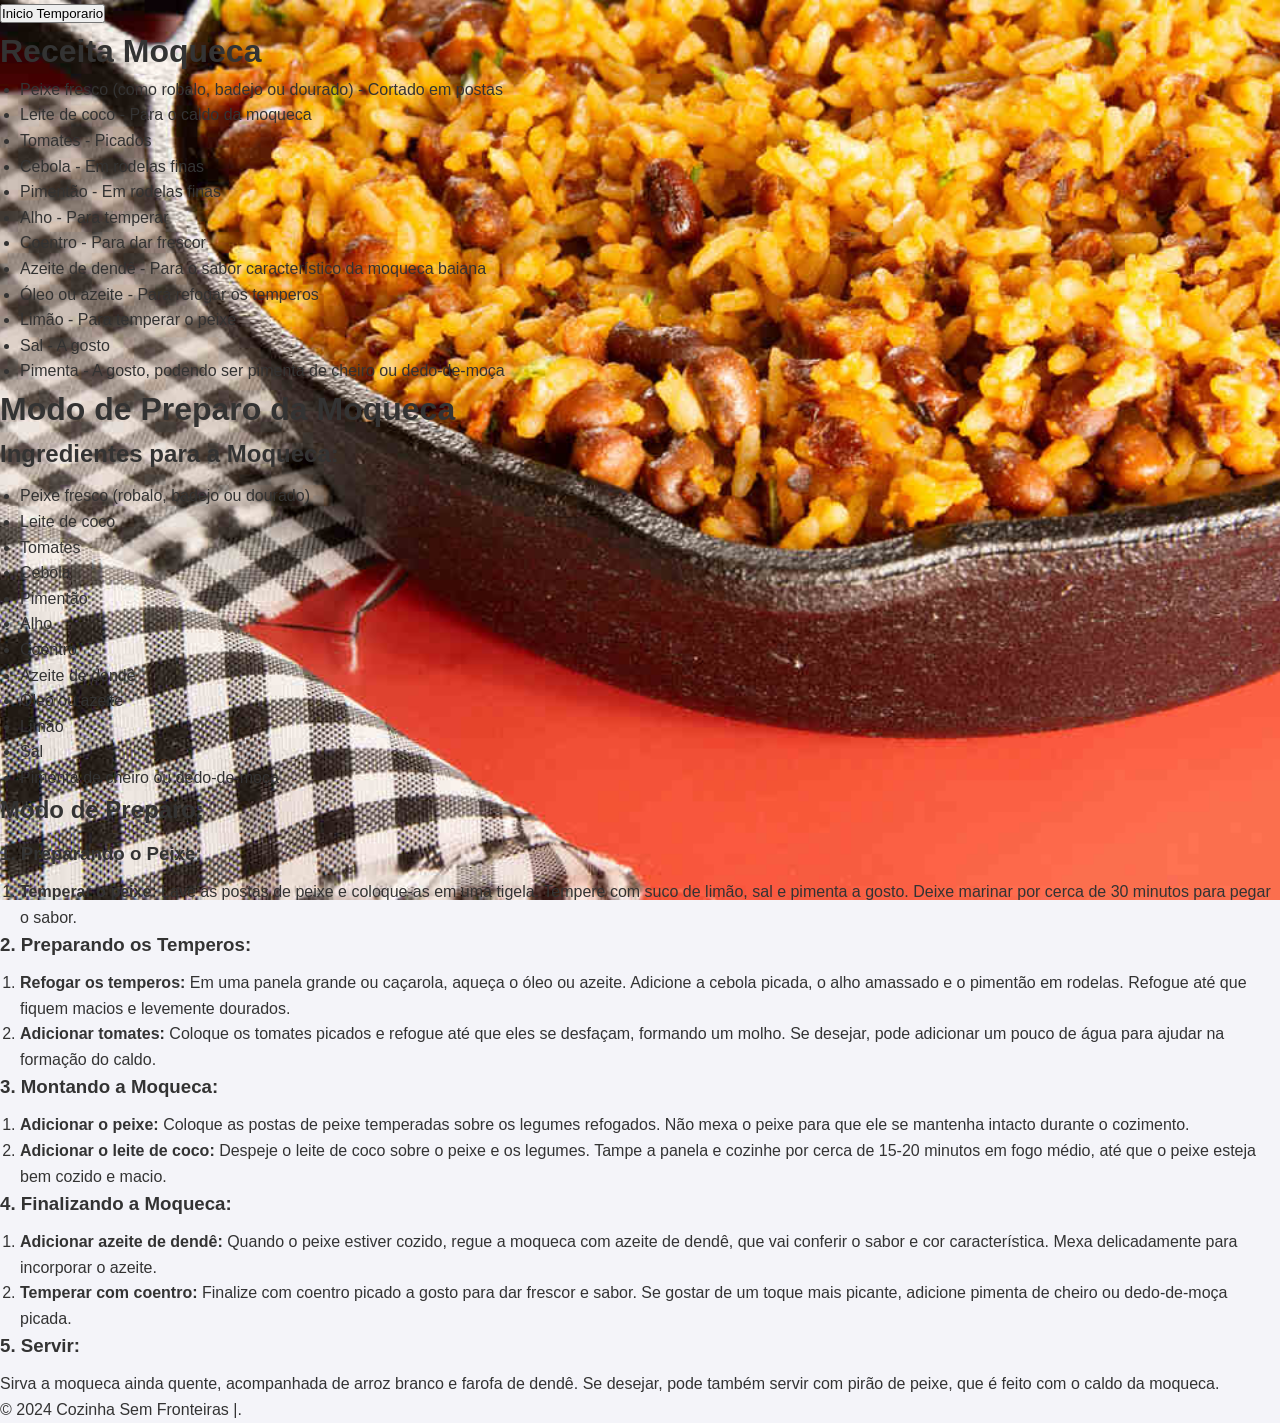
<file: receitas/receitas_em_si/moqueca.html>
<!DOCTYPE html>
<html lang="pt_BR">
<head>
    <meta charset="UTF-8">
    <meta name="viewport" content="width=device-width, initial-scale=1.0">
    <link rel="stylesheet" href="style2.css">
    <title>Receita Moqueca</title>
</head>
<body>
    <a href="/projeto-final-front-end/index.html">
        <button>Inicio Temporario</button></a>
    <h1>Receita Moqueca</h1>
<ul>
    <li>Peixe fresco (como robalo, badejo ou dourado) - Cortado em postas</li>
    <li>Leite de coco - Para o caldo da moqueca</li>
    <li>Tomates - Picados</li>
    <li>Cebola - Em rodelas finas</li>
    <li>Pimentão - Em rodelas finas</li>
    <li>Alho - Para temperar</li>
    <li>Coentro - Para dar frescor</li>
    <li>Azeite de dendê - Para o sabor característico da moqueca baiana</li>
    <li>Óleo ou azeite - Para refogar os temperos</li>
    <li>Limão - Para temperar o peixe</li>
    <li>Sal - A gosto</li>
    <li>Pimenta - A gosto, podendo ser pimenta de cheiro ou dedo-de-moça</li>
</ul>

<h1>Modo de Preparo da Moqueca</h1>

<h2>Ingredientes para a Moqueca:</h2>
<ul>
    <li>Peixe fresco (robalo, badejo ou dourado)</li>
    <li>Leite de coco</li>
    <li>Tomates</li>
    <li>Cebola</li>
    <li>Pimentão</li>
    <li>Alho</li>
    <li>Coentro</li>
    <li>Azeite de dendê</li>
    <li>Óleo ou azeite</li>
    <li>Limão</li>
    <li>Sal</li>
    <li>Pimenta de cheiro ou dedo-de-moça</li>
</ul>

<h2>Modo de Preparo:</h2>

<h3>1. Preparando o Peixe:</h3>
<ol>
    <li><strong>Temperar o peixe:</strong> Lave as postas de peixe e coloque-as em uma tigela. Tempere com suco de limão, sal e pimenta a gosto. Deixe marinar por cerca de 30 minutos para pegar o sabor.</li>
</ol>

<h3>2. Preparando os Temperos:</h3>
<ol>
    <li><strong>Refogar os temperos:</strong> Em uma panela grande ou caçarola, aqueça o óleo ou azeite. Adicione a cebola picada, o alho amassado e o pimentão em rodelas. Refogue até que fiquem macios e levemente dourados.</li>
    <li><strong>Adicionar tomates:</strong> Coloque os tomates picados e refogue até que eles se desfaçam, formando um molho. Se desejar, pode adicionar um pouco de água para ajudar na formação do caldo.</li>
</ol>

<h3>3. Montando a Moqueca:</h3>
<ol>
    <li><strong>Adicionar o peixe:</strong> Coloque as postas de peixe temperadas sobre os legumes refogados. Não mexa o peixe para que ele se mantenha intacto durante o cozimento.</li>
    <li><strong>Adicionar o leite de coco:</strong> Despeje o leite de coco sobre o peixe e os legumes. Tampe a panela e cozinhe por cerca de 15-20 minutos em fogo médio, até que o peixe esteja bem cozido e macio.</li>
</ol>

<h3>4. Finalizando a Moqueca:</h3>
<ol>
    <li><strong>Adicionar azeite de dendê:</strong> Quando o peixe estiver cozido, regue a moqueca com azeite de dendê, que vai conferir o sabor e cor característica. Mexa delicadamente para incorporar o azeite.</li>
    <li><strong>Temperar com coentro:</strong> Finalize com coentro picado a gosto para dar frescor e sabor. Se gostar de um toque mais picante, adicione pimenta de cheiro ou dedo-de-moça picada.</li>
</ol>

<h3>5. Servir:</h3>
<p>Sirva a moqueca ainda quente, acompanhada de arroz branco e farofa de dendê. Se desejar, pode também servir com pirão de peixe, que é feito com o caldo da moqueca.</p>

<footer>
    <p>&copy; 2024 Cozinha Sem Fronteiras |.</p>
</footer>

</body>
</html>
</file>
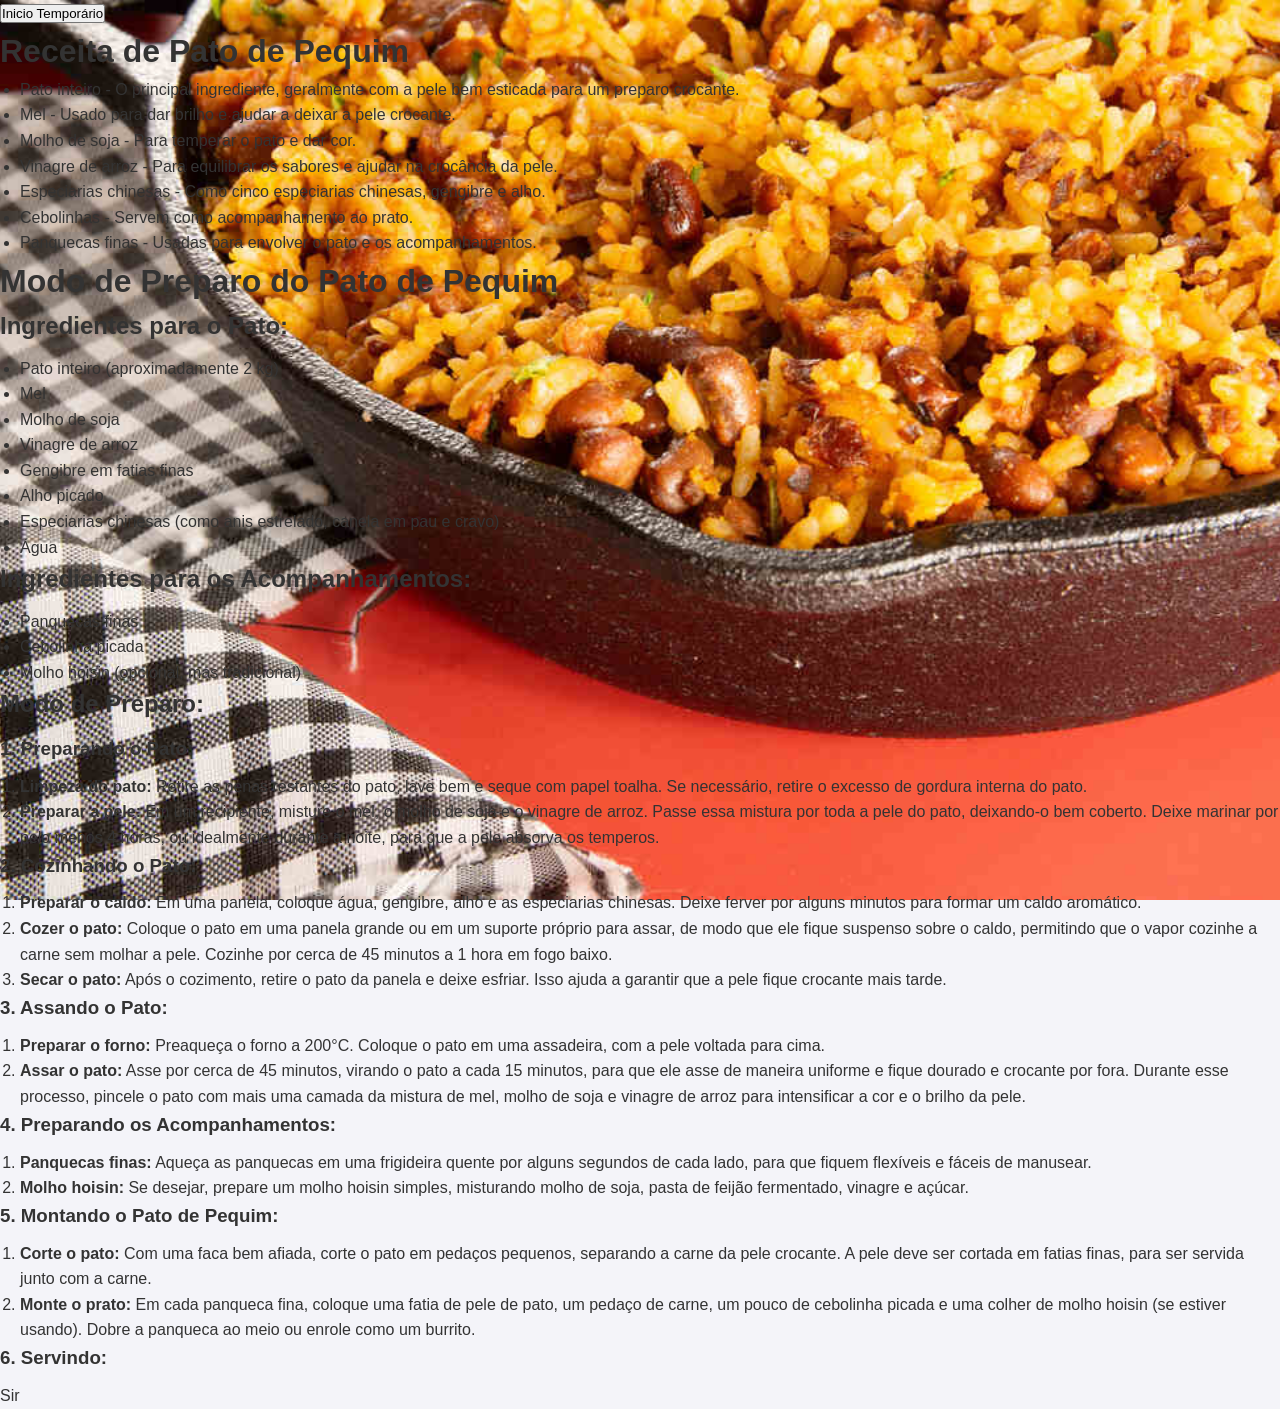
<file: receitas/receitas_em_si/patodepequim.html>
<!DOCTYPE html>
<html lang="pt_BR">
<head>
    <meta charset="UTF-8">
    <meta name="viewport" content="width=device-width, initial-scale=1.0">
    <title>Receita de Pato de Pequim</title>
    <link rel="stylesheet" href="style2.css">

</head>
<body>
    <a href="/projeto-final-front-end/index.html">
        <button>Inicio Temporário</button>
    </a>
    <h1>Receita de Pato de Pequim</h1>
    <ul>
        <li>Pato inteiro - O principal ingrediente, geralmente com a pele bem esticada para um preparo crocante.</li>
        <li>Mel - Usado para dar brilho e ajudar a deixar a pele crocante.</li>
        <li>Molho de soja - Para temperar o pato e dar cor.</li>
        <li>Vinagre de arroz - Para equilibrar os sabores e ajudar na crocância da pele.</li>
        <li>Especiarias chinesas - Como cinco especiarias chinesas, gengibre e alho.</li>
        <li>Cebolinhas - Servem como acompanhamento ao prato.</li>
        <li>Panquecas finas - Usadas para envolver o pato e os acompanhamentos.</li>
    </ul>
    
    <h1>Modo de Preparo do Pato de Pequim</h1>
    
    <h2>Ingredientes para o Pato:</h2>
    <ul>
        <li>Pato inteiro (aproximadamente 2 kg)</li>
        <li>Mel</li>
        <li>Molho de soja</li>
        <li>Vinagre de arroz</li>
        <li>Gengibre em fatias finas</li>
        <li>Alho picado</li>
        <li>Especiarias chinesas (como anis estrelado, canela em pau e cravo)</li>
        <li>Água</li>
    </ul>
    
    <h2>Ingredientes para os Acompanhamentos:</h2>
    <ul>
        <li>Panquecas finas</li>
        <li>Cebolinha picada</li>
        <li>Molho hoisin (opcional, mas tradicional)</li>
    </ul>
    
    <h2>Modo de Preparo:</h2>
    
    <h3>1. Preparando o Pato:</h3>
    <ol>
        <li><strong>Limpeza do pato:</strong> Retire as penas restantes do pato, lave bem e seque com papel toalha. Se necessário, retire o excesso de gordura interna do pato.</li>
        <li><strong>Preparar a pele:</strong> Em um recipiente, misture o mel, o molho de soja e o vinagre de arroz. Passe essa mistura por toda a pele do pato, deixando-o bem coberto. Deixe marinar por pelo menos 4 horas, ou idealmente durante a noite, para que a pele absorva os temperos.</li>
    </ol>
    
    <h3>2. Cozinhando o Pato:</h3>
    <ol>
        <li><strong>Preparar o caldo:</strong> Em uma panela, coloque água, gengibre, alho e as especiarias chinesas. Deixe ferver por alguns minutos para formar um caldo aromático.</li>
        <li><strong>Cozer o pato:</strong> Coloque o pato em uma panela grande ou em um suporte próprio para assar, de modo que ele fique suspenso sobre o caldo, permitindo que o vapor cozinhe a carne sem molhar a pele. Cozinhe por cerca de 45 minutos a 1 hora em fogo baixo.</li>
        <li><strong>Secar o pato:</strong> Após o cozimento, retire o pato da panela e deixe esfriar. Isso ajuda a garantir que a pele fique crocante mais tarde.</li>
    </ol>
    
    <h3>3. Assando o Pato:</h3>
    <ol>
        <li><strong>Preparar o forno:</strong> Preaqueça o forno a 200°C. Coloque o pato em uma assadeira, com a pele voltada para cima.</li>
        <li><strong>Assar o pato:</strong> Asse por cerca de 45 minutos, virando o pato a cada 15 minutos, para que ele asse de maneira uniforme e fique dourado e crocante por fora. Durante esse processo, pincele o pato com mais uma camada da mistura de mel, molho de soja e vinagre de arroz para intensificar a cor e o brilho da pele.</li>
    </ol>
    
    <h3>4. Preparando os Acompanhamentos:</h3>
    <ol>
        <li><strong>Panquecas finas:</strong> Aqueça as panquecas em uma frigideira quente por alguns segundos de cada lado, para que fiquem flexíveis e fáceis de manusear.</li>
        <li><strong>Molho hoisin:</strong> Se desejar, prepare um molho hoisin simples, misturando molho de soja, pasta de feijão fermentado, vinagre e açúcar.</li>
    </ol>
    
    <h3>5. Montando o Pato de Pequim:</h3>
    <ol>
        <li><strong>Corte o pato:</strong> Com uma faca bem afiada, corte o pato em pedaços pequenos, separando a carne da pele crocante. A pele deve ser cortada em fatias finas, para ser servida junto com a carne.</li>
        <li><strong>Monte o prato:</strong> Em cada panqueca fina, coloque uma fatia de pele de pato, um pedaço de carne, um pouco de cebolinha picada e uma colher de molho hoisin (se estiver usando). Dobre a panqueca ao meio ou enrole como um burrito.</li>
    </ol>
    
    <h3>6. Servindo:</h3>
    <p>Sir
    
</body>
</html>
</file>
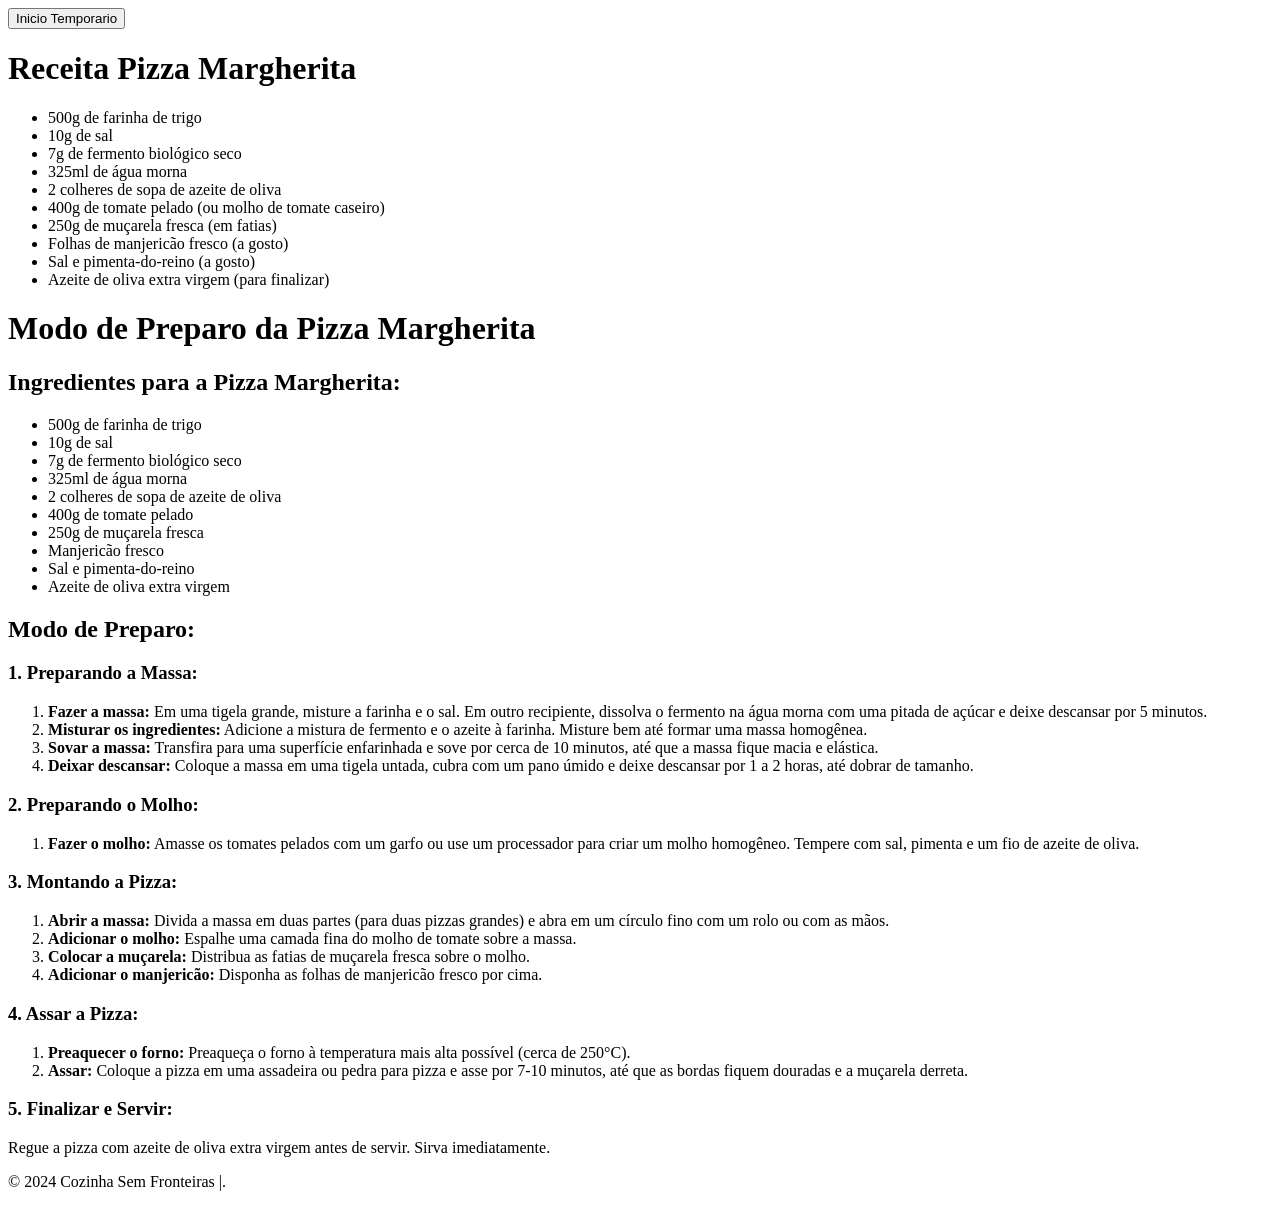
<file: receitas/receitas_em_si/pizza-margherita.html>
<!DOCTYPE html>
<html lang="pt_BR">
<head>
    <meta charset="UTF-8">
    <meta name="viewport" content="width=device-width, initial-scale=1.0">
    <title>Receita de Pizza Margherita</title>
</head>
<body>
    <a href="/projeto-final-front-end/index.html">
        <button>Inicio Temporario</button></a>
    <h1>Receita Pizza Margherita</h1>
<ul>
    <li>500g de farinha de trigo</li>
    <li>10g de sal</li>
    <li>7g de fermento biológico seco</li>
    <li>325ml de água morna</li>
    <li>2 colheres de sopa de azeite de oliva</li>
    <li>400g de tomate pelado (ou molho de tomate caseiro)</li>
    <li>250g de muçarela fresca (em fatias)</li>
    <li>Folhas de manjericão fresco (a gosto)</li>
    <li>Sal e pimenta-do-reino (a gosto)</li>
    <li>Azeite de oliva extra virgem (para finalizar)</li>
</ul>

<h1>Modo de Preparo da Pizza Margherita</h1>

<h2>Ingredientes para a Pizza Margherita:</h2>
<ul>
    <li>500g de farinha de trigo</li>
    <li>10g de sal</li>
    <li>7g de fermento biológico seco</li>
    <li>325ml de água morna</li>
    <li>2 colheres de sopa de azeite de oliva</li>
    <li>400g de tomate pelado</li>
    <li>250g de muçarela fresca</li>
    <li>Manjericão fresco</li>
    <li>Sal e pimenta-do-reino</li>
    <li>Azeite de oliva extra virgem</li>
</ul>

<h2>Modo de Preparo:</h2>

<h3>1. Preparando a Massa:</h3>
<ol>
    <li><strong>Fazer a massa:</strong> Em uma tigela grande, misture a farinha e o sal. Em outro recipiente, dissolva o fermento na água morna com uma pitada de açúcar e deixe descansar por 5 minutos.</li>
    <li><strong>Misturar os ingredientes:</strong> Adicione a mistura de fermento e o azeite à farinha. Misture bem até formar uma massa homogênea.</li>
    <li><strong>Sovar a massa:</strong> Transfira para uma superfície enfarinhada e sove por cerca de 10 minutos, até que a massa fique macia e elástica.</li>
    <li><strong>Deixar descansar:</strong> Coloque a massa em uma tigela untada, cubra com um pano úmido e deixe descansar por 1 a 2 horas, até dobrar de tamanho.</li>
</ol>

<h3>2. Preparando o Molho:</h3>
<ol>
    <li><strong>Fazer o molho:</strong> Amasse os tomates pelados com um garfo ou use um processador para criar um molho homogêneo. Tempere com sal, pimenta e um fio de azeite de oliva.</li>
</ol>

<h3>3. Montando a Pizza:</h3>
<ol>
    <li><strong>Abrir a massa:</strong> Divida a massa em duas partes (para duas pizzas grandes) e abra em um círculo fino com um rolo ou com as mãos.</li>
    <li><strong>Adicionar o molho:</strong> Espalhe uma camada fina do molho de tomate sobre a massa.</li>
    <li><strong>Colocar a muçarela:</strong> Distribua as fatias de muçarela fresca sobre o molho.</li>
    <li><strong>Adicionar o manjericão:</strong> Disponha as folhas de manjericão fresco por cima.</li>
</ol>

<h3>4. Assar a Pizza:</h3>
<ol>
    <li><strong>Preaquecer o forno:</strong> Preaqueça o forno à temperatura mais alta possível (cerca de 250°C).</li>
    <li><strong>Assar:</strong> Coloque a pizza em uma assadeira ou pedra para pizza e asse por 7-10 minutos, até que as bordas fiquem douradas e a muçarela derreta.</li>
</ol>

<h3>5. Finalizar e Servir:</h3>
<p>Regue a pizza com azeite de oliva extra virgem antes de servir. Sirva imediatamente.</p>

<footer>
    <p>&copy; 2024 Cozinha Sem Fronteiras |.</p>
</footer>

</body>
</html>
</file>
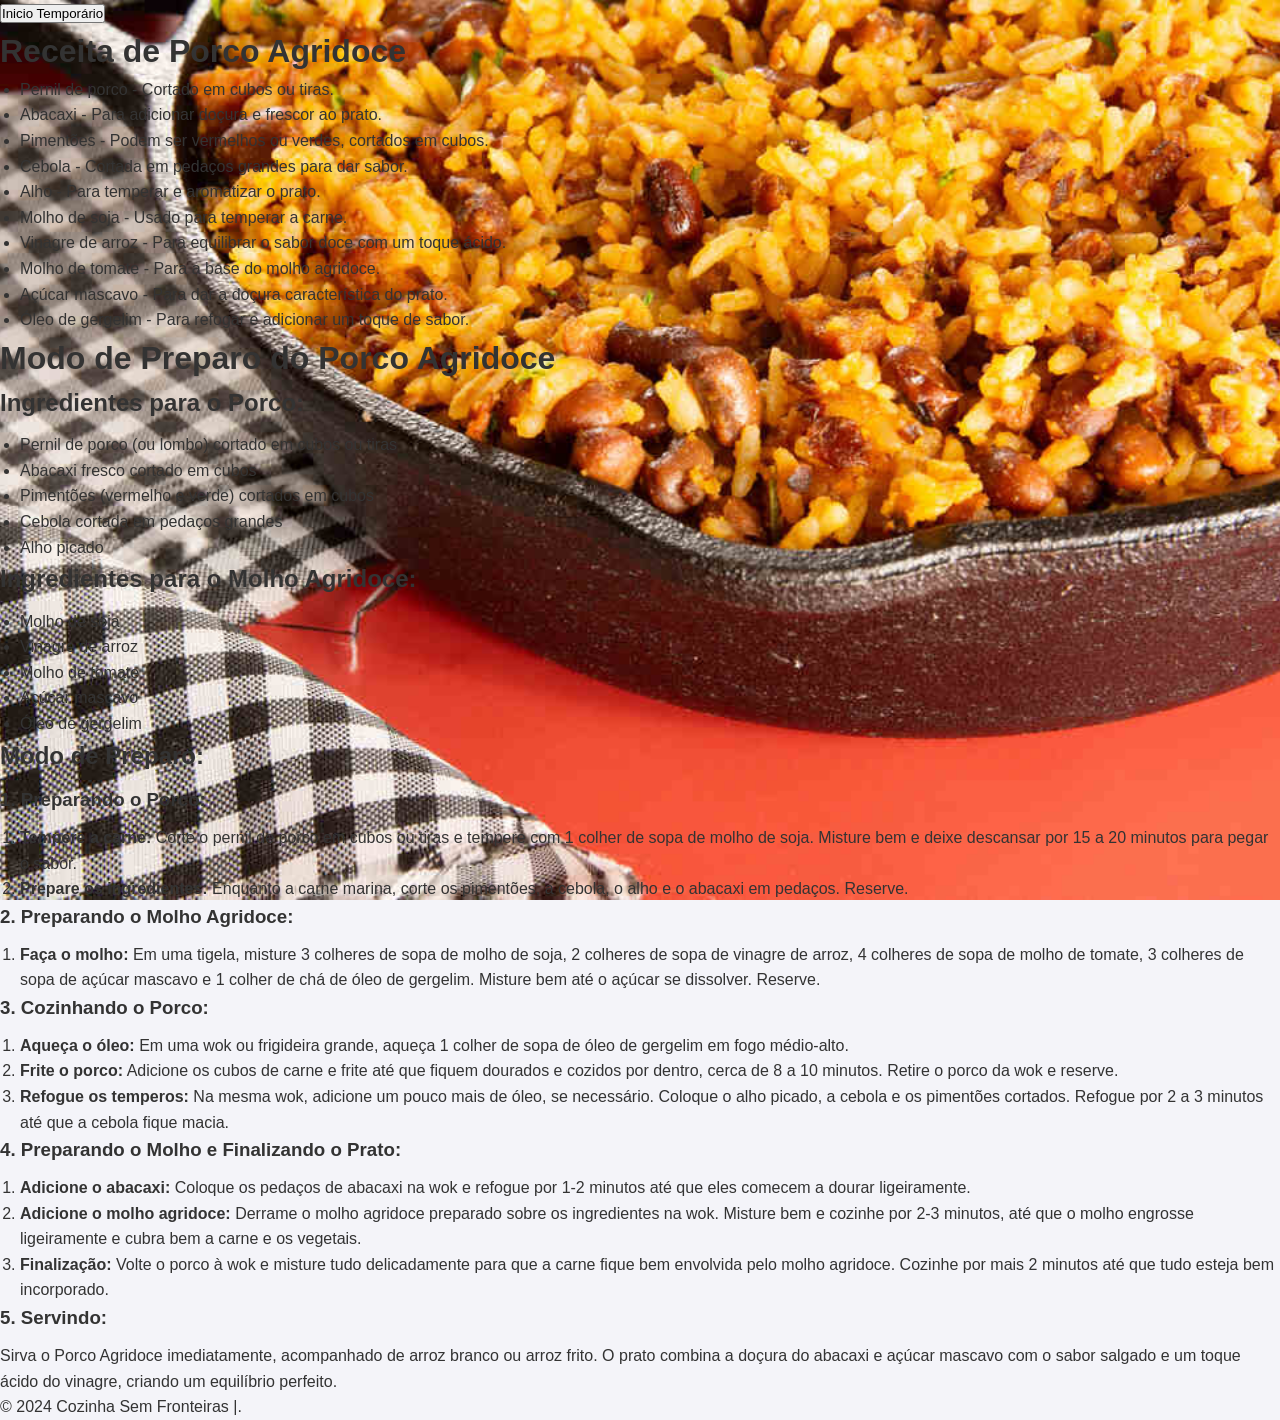
<file: receitas/receitas_em_si/porcoagridoce.html>
<!DOCTYPE html>
<html lang="pt_BR">
<head>
    <meta charset="UTF-8">
    <meta name="viewport" content="width=device-width, initial-scale=1.0">
    <title>Receita de Porco Agridoce</title>
    <link rel="stylesheet" href="style2.css">
</head>
<body>
    <a href="/projeto-final-front-end/index.html">
        <button>Inicio Temporário</button>
    </a>
    <h1>Receita de Porco Agridoce</h1>
    <ul>
        <li>Pernil de porco - Cortado em cubos ou tiras.</li>
        <li>Abacaxi - Para adicionar doçura e frescor ao prato.</li>
        <li>Pimentões - Podem ser vermelhos ou verdes, cortados em cubos.</li>
        <li>Cebola - Cortada em pedaços grandes para dar sabor.</li>
        <li>Alho - Para temperar e aromatizar o prato.</li>
        <li>Molho de soja - Usado para temperar a carne.</li>
        <li>Vinagre de arroz - Para equilibrar o sabor doce com um toque ácido.</li>
        <li>Molho de tomate - Para a base do molho agridoce.</li>
        <li>Açúcar mascavo - Para dar a doçura característica do prato.</li>
        <li>Óleo de gergelim - Para refogar e adicionar um toque de sabor.</li>
    </ul>
    
    <h1>Modo de Preparo do Porco Agridoce</h1>
    
    <h2>Ingredientes para o Porco:</h2>
    <ul>
        <li>Pernil de porco (ou lombo) cortado em cubos ou tiras</li>
        <li>Abacaxi fresco cortado em cubos</li>
        <li>Pimentões (vermelho e verde) cortados em cubos</li>
        <li>Cebola cortada em pedaços grandes</li>
        <li>Alho picado</li>
    </ul>
    
    <h2>Ingredientes para o Molho Agridoce:</h2>
    <ul>
        <li>Molho de soja</li>
        <li>Vinagre de arroz</li>
        <li>Molho de tomate</li>
        <li>Açúcar mascavo</li>
        <li>Óleo de gergelim</li>
    </ul>
    
    <h2>Modo de Preparo:</h2>
    
    <h3>1. Preparando o Porco:</h3>
    <ol>
        <li><strong>Tempere a carne:</strong> Corte o pernil de porco em cubos ou tiras e tempere com 1 colher de sopa de molho de soja. Misture bem e deixe descansar por 15 a 20 minutos para pegar o sabor.</li>
        <li><strong>Prepare os ingredientes:</strong> Enquanto a carne marina, corte os pimentões, a cebola, o alho e o abacaxi em pedaços. Reserve.</li>
    </ol>
    
    <h3>2. Preparando o Molho Agridoce:</h3>
    <ol>
        <li><strong>Faça o molho:</strong> Em uma tigela, misture 3 colheres de sopa de molho de soja, 2 colheres de sopa de vinagre de arroz, 4 colheres de sopa de molho de tomate, 3 colheres de sopa de açúcar mascavo e 1 colher de chá de óleo de gergelim. Misture bem até o açúcar se dissolver. Reserve.</li>
    </ol>
    
    <h3>3. Cozinhando o Porco:</h3>
    <ol>
        <li><strong>Aqueça o óleo:</strong> Em uma wok ou frigideira grande, aqueça 1 colher de sopa de óleo de gergelim em fogo médio-alto.</li>
        <li><strong>Frite o porco:</strong> Adicione os cubos de carne e frite até que fiquem dourados e cozidos por dentro, cerca de 8 a 10 minutos. Retire o porco da wok e reserve.</li>
        <li><strong>Refogue os temperos:</strong> Na mesma wok, adicione um pouco mais de óleo, se necessário. Coloque o alho picado, a cebola e os pimentões cortados. Refogue por 2 a 3 minutos até que a cebola fique macia.</li>
    </ol>
    
    <h3>4. Preparando o Molho e Finalizando o Prato:</h3>
    <ol>
        <li><strong>Adicione o abacaxi:</strong> Coloque os pedaços de abacaxi na wok e refogue por 1-2 minutos até que eles comecem a dourar ligeiramente.</li>
        <li><strong>Adicione o molho agridoce:</strong> Derrame o molho agridoce preparado sobre os ingredientes na wok. Misture bem e cozinhe por 2-3 minutos, até que o molho engrosse ligeiramente e cubra bem a carne e os vegetais.</li>
        <li><strong>Finalização:</strong> Volte o porco à wok e misture tudo delicadamente para que a carne fique bem envolvida pelo molho agridoce. Cozinhe por mais 2 minutos até que tudo esteja bem incorporado.</li>
    </ol>
    
    <h3>5. Servindo:</h3>
    <p>Sirva o Porco Agridoce imediatamente, acompanhado de arroz branco ou arroz frito. O prato combina a doçura do abacaxi e açúcar mascavo com o sabor salgado e um toque ácido do vinagre, criando um equilíbrio perfeito.</p>
    
    <footer>
        <p>&copy; 2024 Cozinha Sem Fronteiras |.</p>
    </footer>
    
</body>
</html>
</file>
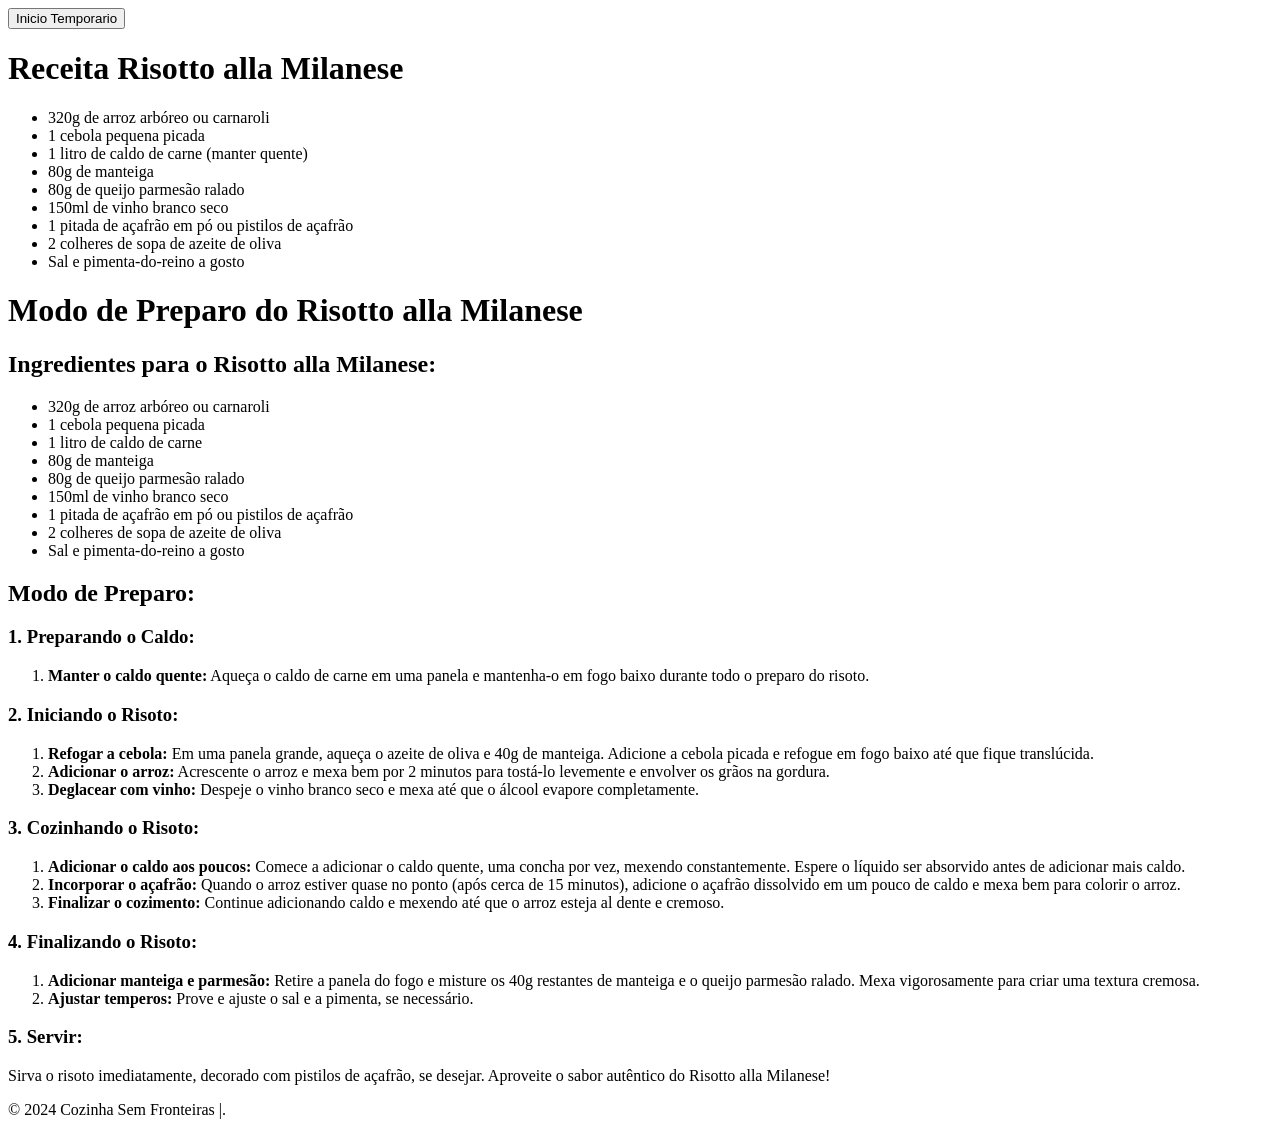
<file: receitas/receitas_em_si/risotto-alla-milanese.html>
<!DOCTYPE html>
<html lang="pt_BR">
<head>
    <meta charset="UTF-8">
    <meta name="viewport" content="width=device-width, initial-scale=1.0">
    <title>Receita de Risotto alla Milanese</title>
</head>
<body>
    <a href="/projeto-final-front-end/index.html">
        <button>Inicio Temporario</button></a>
    <h1>Receita Risotto alla Milanese</h1>
<ul>
    <li>320g de arroz arbóreo ou carnaroli</li>
    <li>1 cebola pequena picada</li>
    <li>1 litro de caldo de carne (manter quente)</li>
    <li>80g de manteiga</li>
    <li>80g de queijo parmesão ralado</li>
    <li>150ml de vinho branco seco</li>
    <li>1 pitada de açafrão em pó ou pistilos de açafrão</li>
    <li>2 colheres de sopa de azeite de oliva</li>
    <li>Sal e pimenta-do-reino a gosto</li>
</ul>

<h1>Modo de Preparo do Risotto alla Milanese</h1>

<h2>Ingredientes para o Risotto alla Milanese:</h2>
<ul>
    <li>320g de arroz arbóreo ou carnaroli</li>
    <li>1 cebola pequena picada</li>
    <li>1 litro de caldo de carne</li>
    <li>80g de manteiga</li>
    <li>80g de queijo parmesão ralado</li>
    <li>150ml de vinho branco seco</li>
    <li>1 pitada de açafrão em pó ou pistilos de açafrão</li>
    <li>2 colheres de sopa de azeite de oliva</li>
    <li>Sal e pimenta-do-reino a gosto</li>
</ul>

<h2>Modo de Preparo:</h2>

<h3>1. Preparando o Caldo:</h3>
<ol>
    <li><strong>Manter o caldo quente:</strong> Aqueça o caldo de carne em uma panela e mantenha-o em fogo baixo durante todo o preparo do risoto.</li>
</ol>

<h3>2. Iniciando o Risoto:</h3>
<ol>
    <li><strong>Refogar a cebola:</strong> Em uma panela grande, aqueça o azeite de oliva e 40g de manteiga. Adicione a cebola picada e refogue em fogo baixo até que fique translúcida.</li>
    <li><strong>Adicionar o arroz:</strong> Acrescente o arroz e mexa bem por 2 minutos para tostá-lo levemente e envolver os grãos na gordura.</li>
    <li><strong>Deglacear com vinho:</strong> Despeje o vinho branco seco e mexa até que o álcool evapore completamente.</li>
</ol>

<h3>3. Cozinhando o Risoto:</h3>
<ol>
    <li><strong>Adicionar o caldo aos poucos:</strong> Comece a adicionar o caldo quente, uma concha por vez, mexendo constantemente. Espere o líquido ser absorvido antes de adicionar mais caldo.</li>
    <li><strong>Incorporar o açafrão:</strong> Quando o arroz estiver quase no ponto (após cerca de 15 minutos), adicione o açafrão dissolvido em um pouco de caldo e mexa bem para colorir o arroz.</li>
    <li><strong>Finalizar o cozimento:</strong> Continue adicionando caldo e mexendo até que o arroz esteja al dente e cremoso.</li>
</ol>

<h3>4. Finalizando o Risoto:</h3>
<ol>
    <li><strong>Adicionar manteiga e parmesão:</strong> Retire a panela do fogo e misture os 40g restantes de manteiga e o queijo parmesão ralado. Mexa vigorosamente para criar uma textura cremosa.</li>
    <li><strong>Ajustar temperos:</strong> Prove e ajuste o sal e a pimenta, se necessário.</li>
</ol>

<h3>5. Servir:</h3>
<p>Sirva o risoto imediatamente, decorado com pistilos de açafrão, se desejar. Aproveite o sabor autêntico do Risotto alla Milanese!</p>

<footer>
    <p>&copy; 2024 Cozinha Sem Fronteiras |.</p>
</footer>

</body>
</html>
</file>
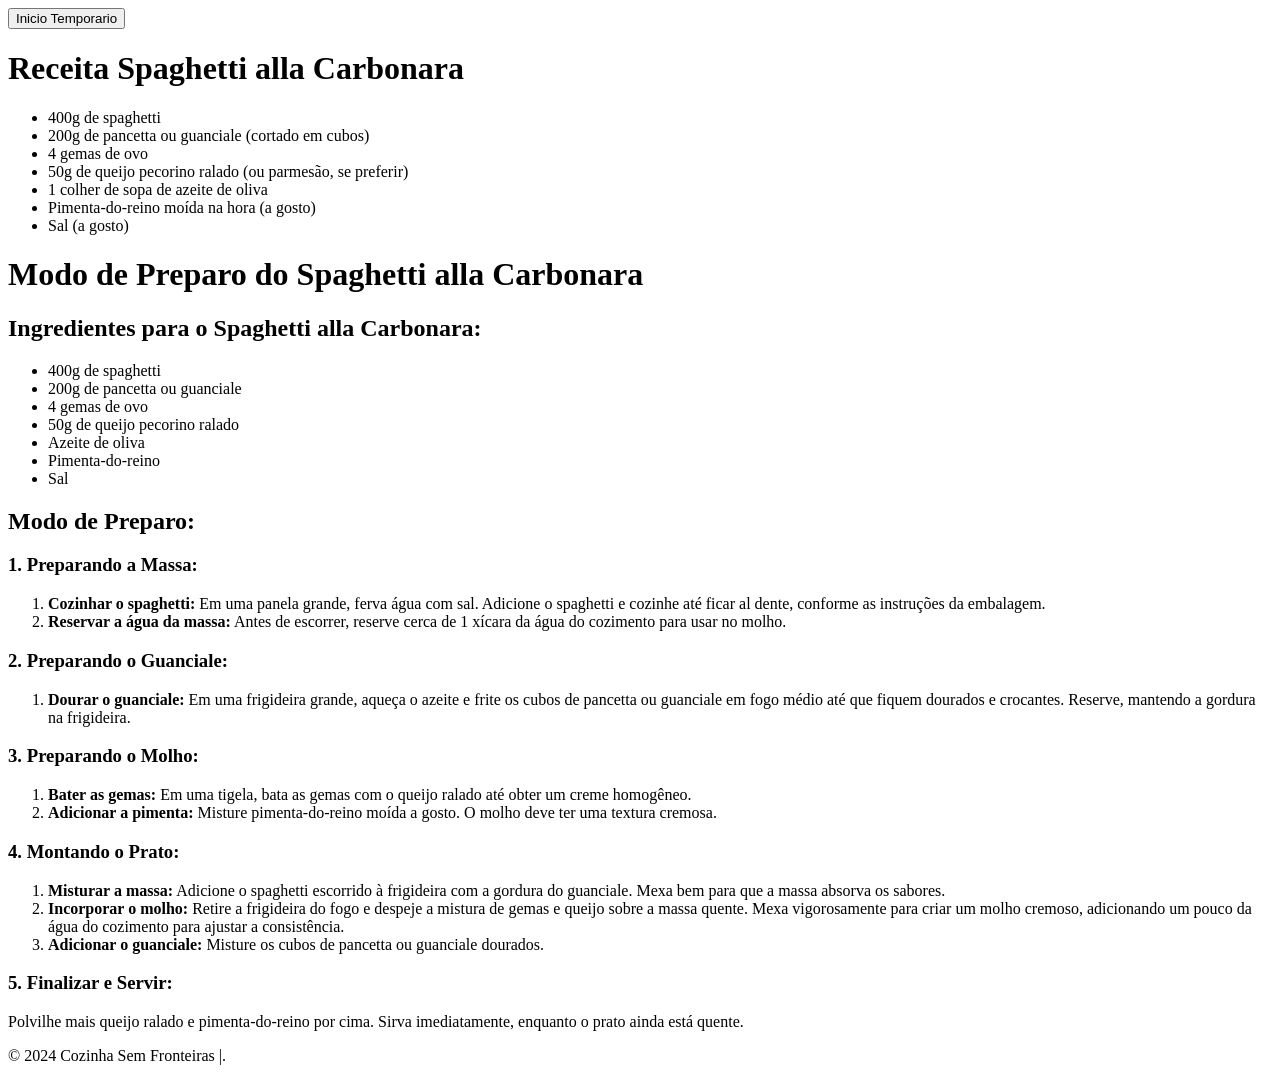
<file: receitas/receitas_em_si/spaghetti-alla-carbonara.html>
<!DOCTYPE html>
<html lang="pt_BR">
<head>
    <meta charset="UTF-8">
    <meta name="viewport" content="width=device-width, initial-scale=1.0">
    <title>Receita de Spaghetti alla Carbonara</title>
</head>
<body>
    <a href="/projeto-final-front-end/index.html">
        <button>Inicio Temporario</button></a>
    <h1>Receita Spaghetti alla Carbonara</h1>
<ul>
    <li>400g de spaghetti</li>
    <li>200g de pancetta ou guanciale (cortado em cubos)</li>
    <li>4 gemas de ovo</li>
    <li>50g de queijo pecorino ralado (ou parmesão, se preferir)</li>
    <li>1 colher de sopa de azeite de oliva</li>
    <li>Pimenta-do-reino moída na hora (a gosto)</li>
    <li>Sal (a gosto)</li>
</ul>

<h1>Modo de Preparo do Spaghetti alla Carbonara</h1>

<h2>Ingredientes para o Spaghetti alla Carbonara:</h2>
<ul>
    <li>400g de spaghetti</li>
    <li>200g de pancetta ou guanciale</li>
    <li>4 gemas de ovo</li>
    <li>50g de queijo pecorino ralado</li>
    <li>Azeite de oliva</li>
    <li>Pimenta-do-reino</li>
    <li>Sal</li>
</ul>

<h2>Modo de Preparo:</h2>

<h3>1. Preparando a Massa:</h3>
<ol>
    <li><strong>Cozinhar o spaghetti:</strong> Em uma panela grande, ferva água com sal. Adicione o spaghetti e cozinhe até ficar al dente, conforme as instruções da embalagem.</li>
    <li><strong>Reservar a água da massa:</strong> Antes de escorrer, reserve cerca de 1 xícara da água do cozimento para usar no molho.</li>
</ol>

<h3>2. Preparando o Guanciale:</h3>
<ol>
    <li><strong>Dourar o guanciale:</strong> Em uma frigideira grande, aqueça o azeite e frite os cubos de pancetta ou guanciale em fogo médio até que fiquem dourados e crocantes. Reserve, mantendo a gordura na frigideira.</li>
</ol>

<h3>3. Preparando o Molho:</h3>
<ol>
    <li><strong>Bater as gemas:</strong> Em uma tigela, bata as gemas com o queijo ralado até obter um creme homogêneo.</li>
    <li><strong>Adicionar a pimenta:</strong> Misture pimenta-do-reino moída a gosto. O molho deve ter uma textura cremosa.</li>
</ol>

<h3>4. Montando o Prato:</h3>
<ol>
    <li><strong>Misturar a massa:</strong> Adicione o spaghetti escorrido à frigideira com a gordura do guanciale. Mexa bem para que a massa absorva os sabores.</li>
    <li><strong>Incorporar o molho:</strong> Retire a frigideira do fogo e despeje a mistura de gemas e queijo sobre a massa quente. Mexa vigorosamente para criar um molho cremoso, adicionando um pouco da água do cozimento para ajustar a consistência.</li>
    <li><strong>Adicionar o guanciale:</strong> Misture os cubos de pancetta ou guanciale dourados.</li>
</ol>

<h3>5. Finalizar e Servir:</h3>
<p>Polvilhe mais queijo ralado e pimenta-do-reino por cima. Sirva imediatamente, enquanto o prato ainda está quente.</p>

<footer>
    <p>&copy; 2024 Cozinha Sem Fronteiras |.</p>
</footer>

</body>
</html>
</file>
<file: style.css>
.titulo_principal{
    text-align: center;
    background-color: #FF8C42;
    border-radius: 5px;
    box-shadow: 2px 2px 2px #333333;
    font-family: 'Times New Roman', Times, serif;
    text-shadow: 2px 2px 2px  white;
    size: 20px;
    color: #333333;
}
p{
    text-align: center;
}
h2{
    text-align: center;
    font-family: 'Times New Roman', Times, serif;
}

h3{
    text-align: center;
    color: #333333;
}
.card-title{
    text-align: center;
    font-family: 'Times New Roman', Times, serif;
    font-size: 20px;
    color: #333333;
}
.card-body{
    text-align: center;
    font-family: 'Times New Roman', Times, serif;
    size: 10px;
}
.h2_selecione{
    text-align: center;
    font-family: 'Times New Roman', Times, serif;
}

body{
   background-color: rgb(189, 189, 189);
    background-size: cover; 
    background-position: center; 
    background-attachment: fixed; 
}

.subtitulo_principal {
    text-align: center;
    font-family: 'Times New Roman', Times, serif;
    margin-top: 23px;
    color: #333333;
}

.container {
    display: flex;
    justify-content: center;
    flex-wrap: wrap;
}

.row {
    display: flex;
    justify-content: center;
    width: 100%;
}

.col-md-3 {
    flex: 0 0 25%;
    max-width: 25%;
    padding: 15px;
}

.card {
    box-shadow: 2px 2px 5px rgba(0, 0, 0, 0.1);
    border-radius: 10px;
    overflow: hidden;
    text-align: center;
}

.card-img-top {
    width: 100%;
    height: auto;
}

.card-body {
    padding: 10px;
    
}

.card-img{
    height: 200px;
    object-fit: cover;
}
</file>
<file: receitas/receitas_em_si/style2.css>
body {
    font-family: Arial, sans-serif;
    background-color: #f4f4f9;  /* cor de fundo se a imagem não carregar */
    color: #333;
    line-height: 1.6;
    background-image: url('/images/baiao.jpg'); /* caminho da sua imagem */
    background-size: cover; /* Para cobrir toda a tela */
    background-position: center center; /* Centraliza a imagem */
    background-attachment: fixed; /* Mantém a imagem fixa enquanto a página rola */
}

/* Reset básico */
* {
    margin: 0;
    padding: 0;
    box-sizing: border-box;
}

/* Estilos gerais */
body {
    font-family: Arial, sans-serif;
    background-color: #f4f4f9;
    color: #333;
    line-height: 1.6;
}

a {
    text-decoration: none;
}

/* Cabeçalho */
.header {
    background-color: #FF8C42;
    padding: 20px;
    text-align: center;
}

.recipe-title {
    color: white;
    font-size: 36px;
    margin-top: 10px;
}

.btn-home {
    background-color: #fff;
    color: #FF8C42;
    border: none;
    padding: 10px 20px;
    font-size: 16px;
    cursor: pointer;
    border-radius: 5px;
}

.btn-home:hover {
    background-color: #FF8C42;
    transition: 0.3s;
}

/* Conteúdo principal */
.recipe-content {
    max-width: 800px;
    margin: 20px auto;
    padding: 20px;
    background-color: #fff;
    border-radius: 10px;
    box-shadow: 0 2px 10px rgba(0, 0, 0, 0.1);
}

h2, h3 {
    color: #333;
    margin-bottom: 10px;
}

ul {
    list-style-type: disc;
    padding-left: 20px;
}

ol {
    list-style-type: decimal;
    padding-left: 20px;
}

strong {
    color: #333;
}

/* Rodapé */
.footer {
    background-color: #333;
    color: #fff;
    text-align: center;
    padding: 10px 0;
    position: fixed;
    bottom: 0;
    width: 100%;
}
</file>
